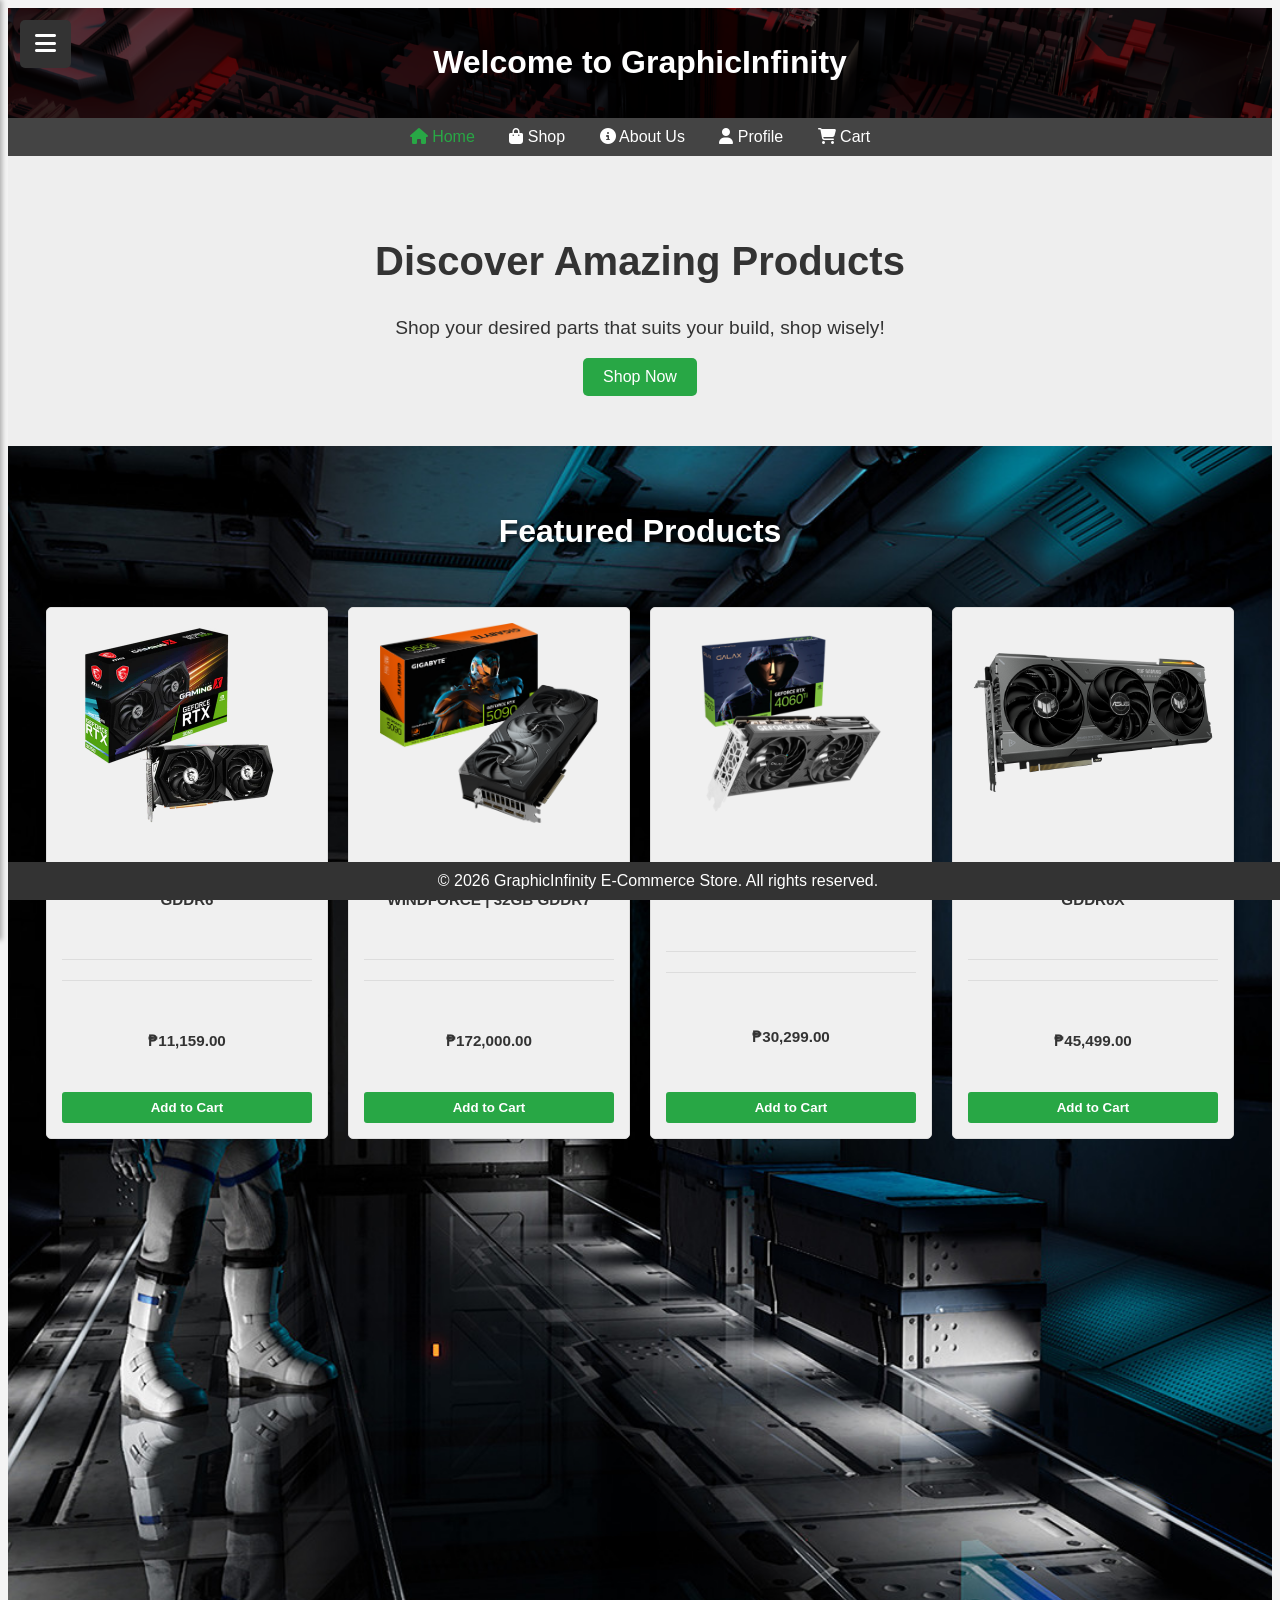
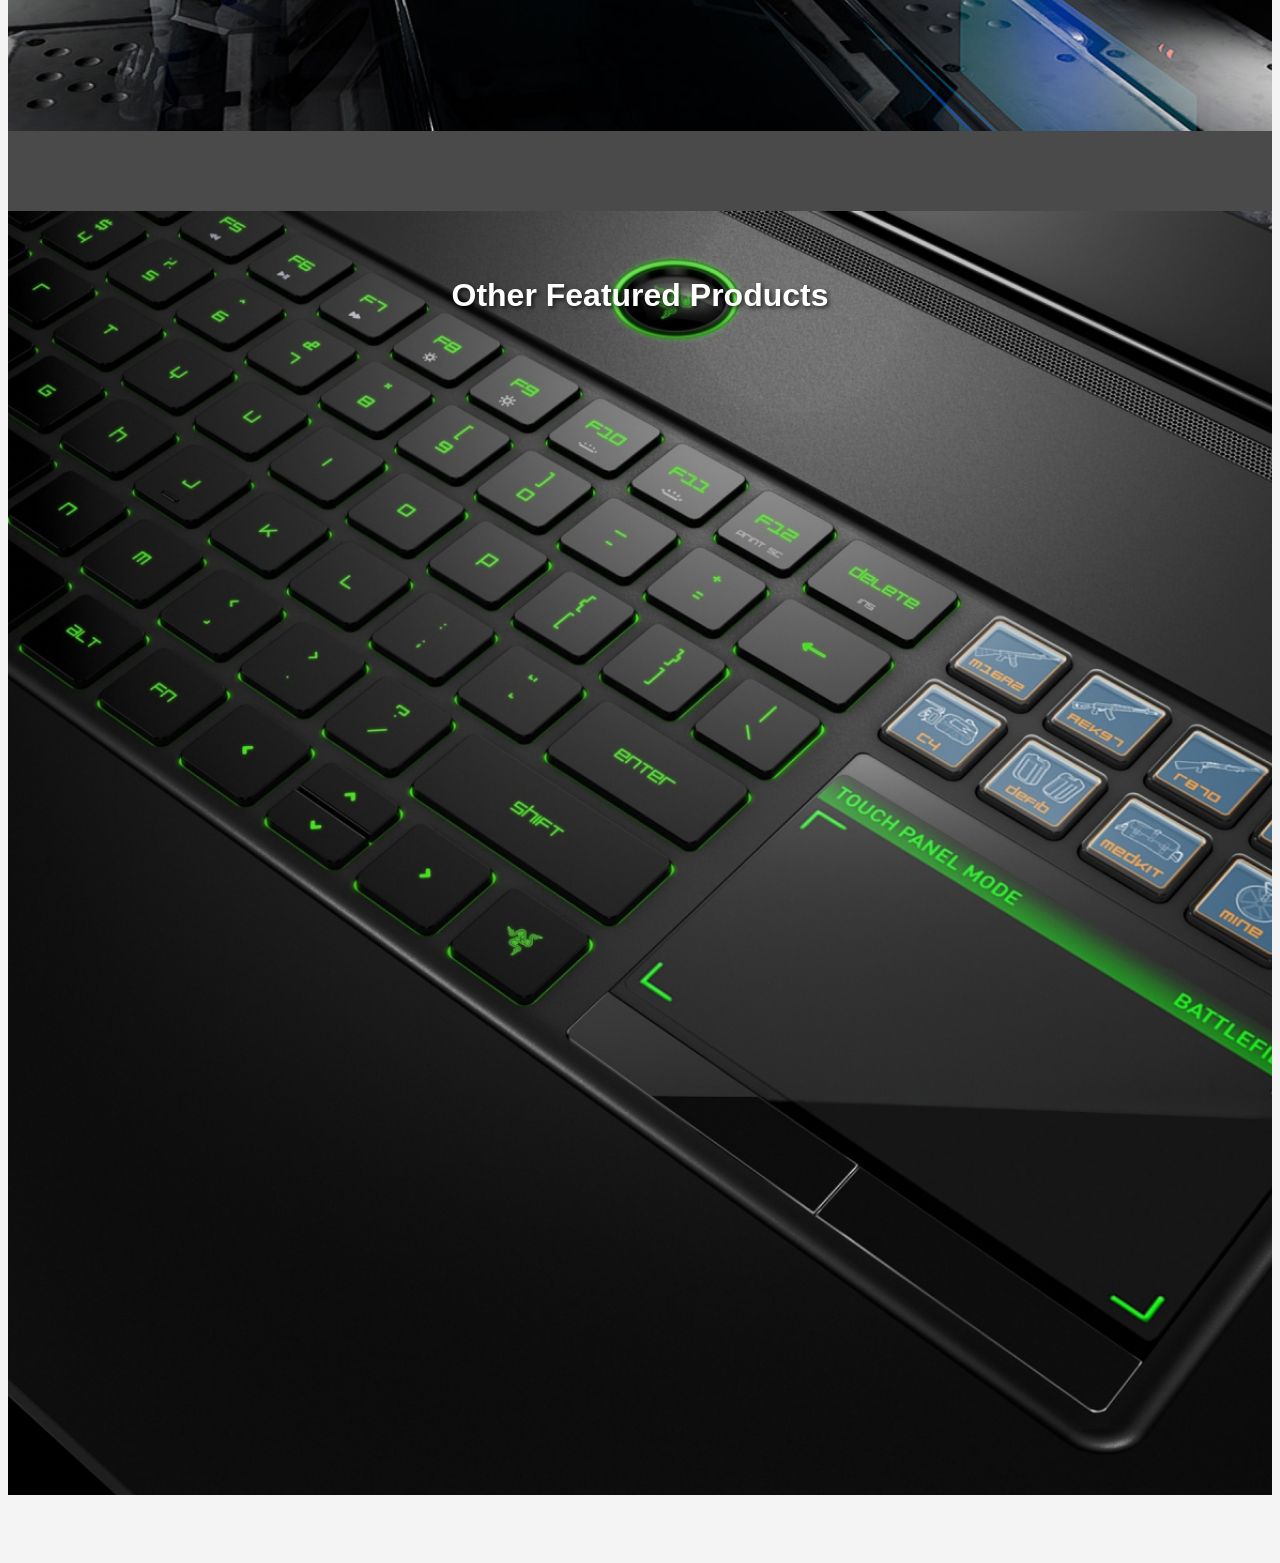
<file: index.html>
<!DOCTYPE html>
<html lang="en">
<head>
    <meta charset="UTF-8">
    <meta name="viewport" content="width=device-width, initial-scale=1.0">
    <title>GraphicInfinity - Homepage</title>
	<link rel="stylesheet" href="homepage.css">
    <link rel="stylesheet" href="https://cdnjs.cloudflare.com/ajax/libs/font-awesome/6.4.0/css/all.min.css">
</head>

<body>

    <header>
        <h1>Welcome to GraphicInfinity</h1>
    </header>

    <!-- Hamburger Menu Config -->
    <div class="hamburger-container">
        <button class="hamburger-btn" id="hamburgerBtn">
            <i class="fas fa-bars"></i>
        </button>
        
        <div class="hamburger-menu" id="hamburgerMenu">
            <div class="menu-profile-section" id="profileSection" style="display:none;">
                <img src="gameprofile.png" alt="Profile Picture" class="menu-profile-pic">
                <div class="menu-profile-info">
                    <p class="menu-username">GraphicInfinity</p>
                    <p class="menu-email">graphicinfinity@gmail.com</p>
                </div>
            </div>

            <div class="menu-login-section" id="loginSection">
                <p style="color: #999; padding: 20px; text-align: center;">Please log in to access your profile</p>
                <a href="login.html" class="menu-item">
                    <i class="fas fa-sign-in-alt"></i> Login
                </a>
            </div>
            
            <hr class="menu-divider">
            
            <a href="shop.html" class="menu-item">
                <i class="fas fa-shopping-bag"></i> Shop
            </a>
            <a href="cart.html" class="menu-item">
                <i class="fas fa-shopping-cart"></i> Cart
            </a>
            <a href="profilepage.html" class="menu-item" id="profileLink" style="display:none;">
                <i class="fas fa-user"></i> Profile
            </a>
            <a href="#" class="menu-item" id="ordersLink" style="display:none;">
                <i class="fas fa-box"></i> Orders
            </a>
            
            <hr class="menu-divider" id="logoutDivider" style="display:none;">
            
            <a href="#" class="menu-item logout" id="logoutBtn" style="display:none;" onclick="logout(); return false;">
                <i class="fas fa-sign-out-alt"></i> Logout
            </a>
        </div>
    </div>

<!-- navigation section -->
    <nav>
        <a href="index.html"><i class="fas fa-home"></i> Home</a>
        <a href="shop.html"><i class="fas fa-shopping-bag"></i> Shop</a>
        <a href="Aboutus.html"><i class="fas fa-info-circle"></i> About Us</a>
        <a href="profilepage.html"><i class="fas fa-user"></i> Profile</a>
        <a href="cart.html"><i class="fas fa-shopping-cart"></i> Cart</a>
    </nav>

    <section class="hero">
        <h1>Discover Amazing Products</h1>
        <p>Shop your desired parts that suits your build, shop wisely!</p>
        <a href="#" class="shop-now-button" onclick="checkLogin(event)">Shop Now</a>
    </section>

    <!-- GPU Product Section -->
    <section class="featured-products gpu-products">
        <h2>Featured Products</h2>
        <div class="product">
            <img src="gpus\RTX3050.png" alt="Product 1">
            <h3>MSI VENTUS RTX 3050 8GB | GDDR6</h3>
			<hr><hr>
            <h3>₱11,159.00</h3>
            <button onclick="addToCartFromHome('MSI VENTUS RTX 3050 8GB | GDDR6', 11159, 'gpus/RTX3050.png', '8GB GDDR6 • 128-bit')">Add to Cart</button>
        </div>
        <div class="product">
            <img src="gpus\RTX5090.png" alt="Product 2">
            <h3>GIGABYTE RTX™ 5090 WINDFORCE | 32GB GDDR7</h3>
			<hr><hr>
            <h3>₱172,000.00</h3>
            <button onclick="addToCartFromHome('GIGABYTE RTX™ 5090 WINDFORCE | 32GB GDDR7', 172000, 'gpus/RTX5090.png', '32GB GDDR7 • 576-bit')">Add to Cart</button>
        </div>
        <div class="product">
            <img src="gpus\RTX4060.png" alt="Product 3">
            <h3>GALAX RTX 4060 Ti 8GB GDDR6</h3>
			<hr><hr>
            <h3>₱30,299.00</h3>
            <button onclick="addToCartFromHome('GALAX RTX 4060 Ti 8GB GDDR6', 30299, 'gpus/RTX4060.png', '8GB GDDR6 • 128-bit')">Add to Cart</button>
        </div>
        <div class="product">
            <img src="gpus\RTX4070.png" alt="Product 4">
            <h3>ASUS TUF RTX 4070 OC 12GB GDDR6X</h3>
			<hr><hr>
            <h3>₱45,499.00</h3>
            <button onclick="addToCartFromHome('ASUS TUF RTX 4070 OC 12GB GDDR6X', 45499, 'gpus/RTX4070.png', '12GB GDDR6X • 192-bit')">Add to Cart</button>
        </div>
        <div class="product">
            <img src="gpus\RTX4080.png" alt="Product 5">
            <h3>MSI SUPRIM RTX 4080 16GB GDDR6X</h3>
			<hr><hr>
            <h3>₱68,999.00</h3>
            <button onclick="addToCartFromHome('MSI SUPRIM RTX 4080 16GB GDDR6X', 68999, 'gpus/RTX4080.png', '16GB GDDR6X • 256-bit')">Add to Cart</button>
        </div>
    </section>

    <!-- Section separation -->
    <div class="section-separator"></div>

    <!-- Laptop products -->
    <section class="featured-products laptop-products">
        <h2>Other Featured Products</h2>
        <div class="product">
            <img src="laptops\ROG16.png" alt="Gaming Laptop 1">
            <h3>ASUS ROG Strix G16 | RTX 4090 | 16GB RAM</h3>
			<hr><hr>
            <h3>₱199,999.00</h3>
            <button onclick="addToCartFromHome('ASUS ROG Strix G16 | RTX 4090 | 16GB RAM', 199999, 'laptops/ROG16.png', 'RTX 4090 • 16GB RAM • 1TB SSD')">Add to Cart</button>
        </div>
        <div class="product">
            <img src="laptops\MSIGE78.png" alt="Gaming Laptop 2">
            <h3>MSI Raider GE78 | RTX 4080 | 32GB RAM</h3>
			<hr><hr>
            <h3>₱159,999.00</h3>
            <button onclick="addToCartFromHome('MSI Raider GE78 | RTX 4080 | 32GB RAM', 159999, 'laptops/MSIGE78.png', 'RTX 4080 • 32GB RAM • 1TB SSD')">Add to Cart</button>
        </div>
        <div class="product">
            <img src="laptops\PREDATORTRITON.png" alt="Gaming Laptop 3">
            <h3>Acer Predator Triton | RTX 4070 | 16GB RAM</h3>
			<hr><hr>
            <h3>₱99,999.00</h3>
            <button onclick="addToCartFromHome('Acer Predator Triton | RTX 4070 | 16GB RAM', 99999, 'laptops/PREDATORTRITON.png', 'RTX 4070 • 16GB RAM • 1TB SSD')">Add to Cart</button>
        </div>
        <div class="product">
            <img src="laptops\ALIENWAREM18.png" alt="Gaming Laptop 4">
            <h3>DELL Alienware M18 | RTX 4090 | 32GB RAM</h3>
			<hr><hr>
            <h3>₱219,999.00</h3>
            <button onclick="addToCartFromHome('DELL Alienware M18 | RTX 4090 | 32GB RAM', 219999, 'laptops/ALIENWAREM18.png', 'RTX 4090 • 32GB RAM • 2TB SSD')">Add to Cart</button>
        </div>
        <div class="product">
            <img src="laptops\LENOVOLEGION9i.png" alt="Gaming Laptop 5">
            <h3>LENOVO Legion Pro 9i | RTX 4080 | 32GB RAM</h3>
			<hr><hr>
            <h3>₱179,999.00</h3>
            <button onclick="addToCartFromHome('LENOVO Legion Pro 9i | RTX 4080 | 32GB RAM', 179999, 'laptops/LENOVOLEGION9i.png', 'RTX 4080 • 32GB RAM • 1TB SSD')">Add to Cart</button>
        </div>
    </section>

    <footer>
        &copy; 2026 GraphicInfinity E-Commerce Store. All rights reserved.
    </footer>

    <!-- Authentication and Cart Scripts -->
    <script src="auth.js"></script>

    <!-- Scroll Animation JavaScript -->
    <script>
        // Update hamburger menu based on login status
        function updateMenuForAuth() {
            const profileSection = document.getElementById('profileSection');
            const loginSection = document.getElementById('loginSection');
            const profileLink = document.getElementById('profileLink');
            const ordersLink = document.getElementById('ordersLink');
            const logoutBtn = document.getElementById('logoutBtn');
            const logoutDivider = document.getElementById('logoutDivider');

            if (isUserLoggedIn()) {
                profileSection.style.display = 'flex';
                loginSection.style.display = 'none';
                profileLink.style.display = 'flex';
                ordersLink.style.display = 'flex';
                logoutBtn.style.display = 'flex';
                logoutDivider.style.display = 'block';
            } else {
                profileSection.style.display = 'none';
                loginSection.style.display = 'block';
                profileLink.style.display = 'none';
                ordersLink.style.display = 'none';
                logoutBtn.style.display = 'none';
                logoutDivider.style.display = 'none';
            }
        }

        // Hamburger Menu Toggle
        const hamburgerBtn = document.getElementById('hamburgerBtn');
        const hamburgerMenu = document.getElementById('hamburgerMenu');

        hamburgerBtn.addEventListener('click', function() {
            hamburgerMenu.classList.toggle('active');
            hamburgerBtn.classList.toggle('active');
        });

        // Close menu when clicking outside
        document.addEventListener('click', function(event) {
            if (!event.target.closest('.hamburger-container')) {
                hamburgerMenu.classList.remove('active');
                hamburgerBtn.classList.remove('active');
            }
        });

        // Close menu when clicking a menu item
        const menuItems = document.querySelectorAll('.menu-item');
        menuItems.forEach(item => {
            item.addEventListener('click', function() {
                hamburgerMenu.classList.remove('active');
                hamburgerBtn.classList.remove('active');
            });
        });

        // Check login for Shop Now button
        function checkLogin(event) {
            event.preventDefault();
            if (isUserLoggedIn()) {
                window.location.href = 'shop.html';
            } else {
                alert('Please log in first!');
                window.location.href = 'login.html';
            }
        }

        // Add to cart with login check
        function addToCartFromHome(name, price, imageSrc, spec = 'Product') {
            if (!isUserLoggedIn()) {
                alert('Please log in to add items to your cart!');
                window.location.href = 'login.html';
                return;
            }

            const cart = getCart();
            if (cart[name]) {
                cart[name].quantity++;
            } else {
                cart[name] = { 
                    price: price, 
                    quantity: 1, 
                    image: imageSrc,
                    spec: spec
                };
            }
            saveCart(cart);
            alert(`"${name}" has been added to your cart.`);
        }

        // Cart functions
        function getCart() {
            return JSON.parse(sessionStorage.getItem('cartData')) || {};
        }

        function saveCart(cart) {
            sessionStorage.setItem('cartData', JSON.stringify(cart));
            updateCartCount();
        }

        function updateCartCount() {
            const cart = getCart();
            let totalItems = 0;
            for (const item in cart) {
                totalItems += cart[item].quantity;
            }
            const cartCountElement = document.getElementById('cartCount');
            if (cartCountElement) {
                cartCountElement.innerText = totalItems;
            }
        }

        // Scroll Animation
        const observer = new IntersectionObserver((entries) => {
            entries.forEach((entry) => {
                if (entry.isIntersecting) {
                    entry.target.classList.add('visible');
                } else {
                    entry.target.classList.remove('visible');
                }
            });
        }, {
            threshold: 0.1
        });

        const products = document.querySelectorAll('.product');
        products.forEach((el) => observer.observe(el));

        // Active page highlighting
        const navLinks = document.querySelectorAll('nav a');
        const currentPage = window.location.href;

        navLinks.forEach(link => {
            if (link.href === currentPage) {
                link.classList.add('active');
            }
        });

        // Initialize on page load
        document.addEventListener('DOMContentLoaded', () => {
            updateMenuForAuth();
            updateCartCount();
        });
    </script>

</body>
</html>
</file>
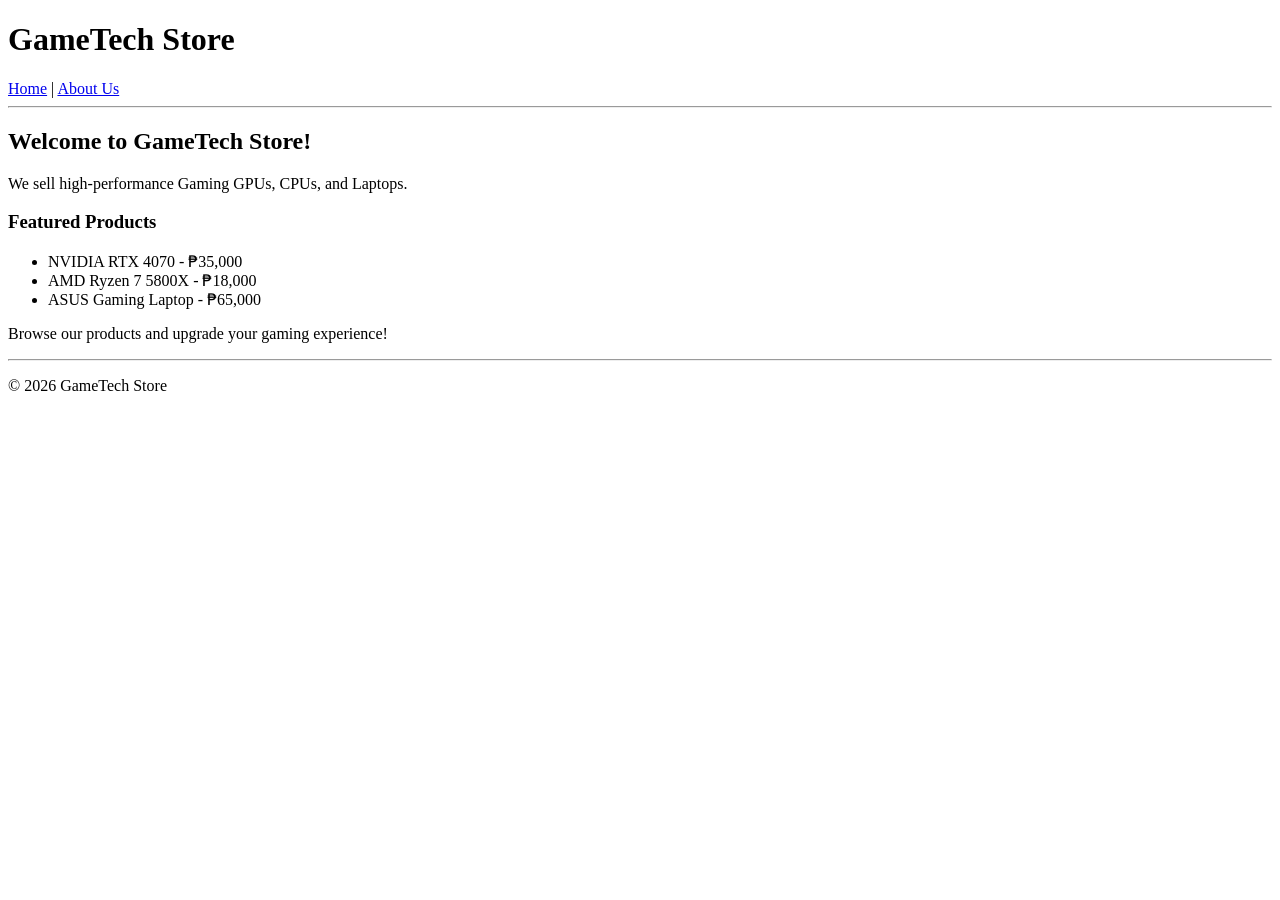
<file: sample/index.html>
<!DOCTYPE html>
<html>
<head>
    <title>GameTech Store - Home</title>
    <meta charset="UTF-8">
</head>
<body>

    <h1>GameTech Store</h1>

    <nav>
        <a href="index.html">Home</a> |
        <a href="about.html">About Us</a>
    </nav>

    <hr>

    <h2>Welcome to GameTech Store!</h2>

    <p>
        We sell high-performance Gaming GPUs, CPUs, and Laptops.
    </p>

    <h3>Featured Products</h3>

    <ul>
        <li>NVIDIA RTX 4070 - ₱35,000</li>
        <li>AMD Ryzen 7 5800X - ₱18,000</li>
        <li>ASUS Gaming Laptop - ₱65,000</li>
    </ul>

    <p>
        Browse our products and upgrade your gaming experience!
    </p>

    <hr>

    <footer>
        <p>© 2026 GameTech Store</p>
    </footer>

</body>
</html>
</file>
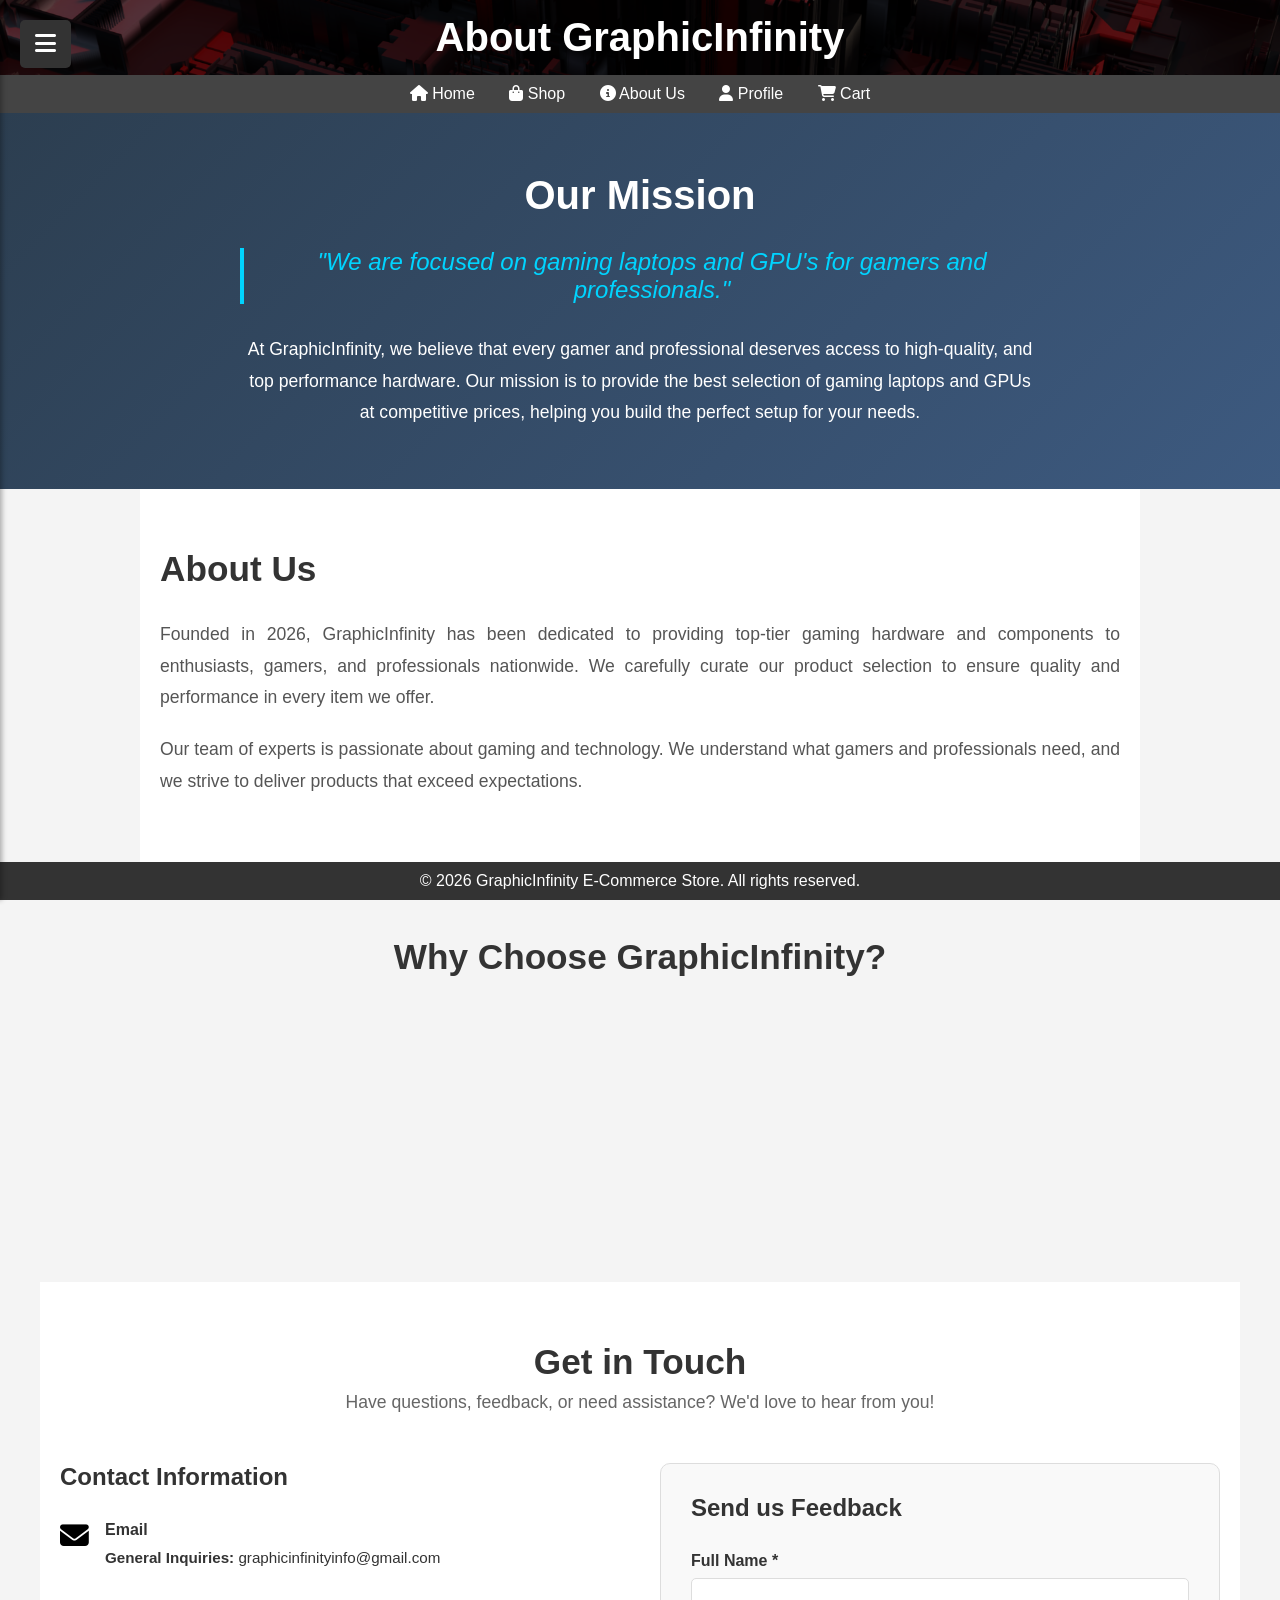
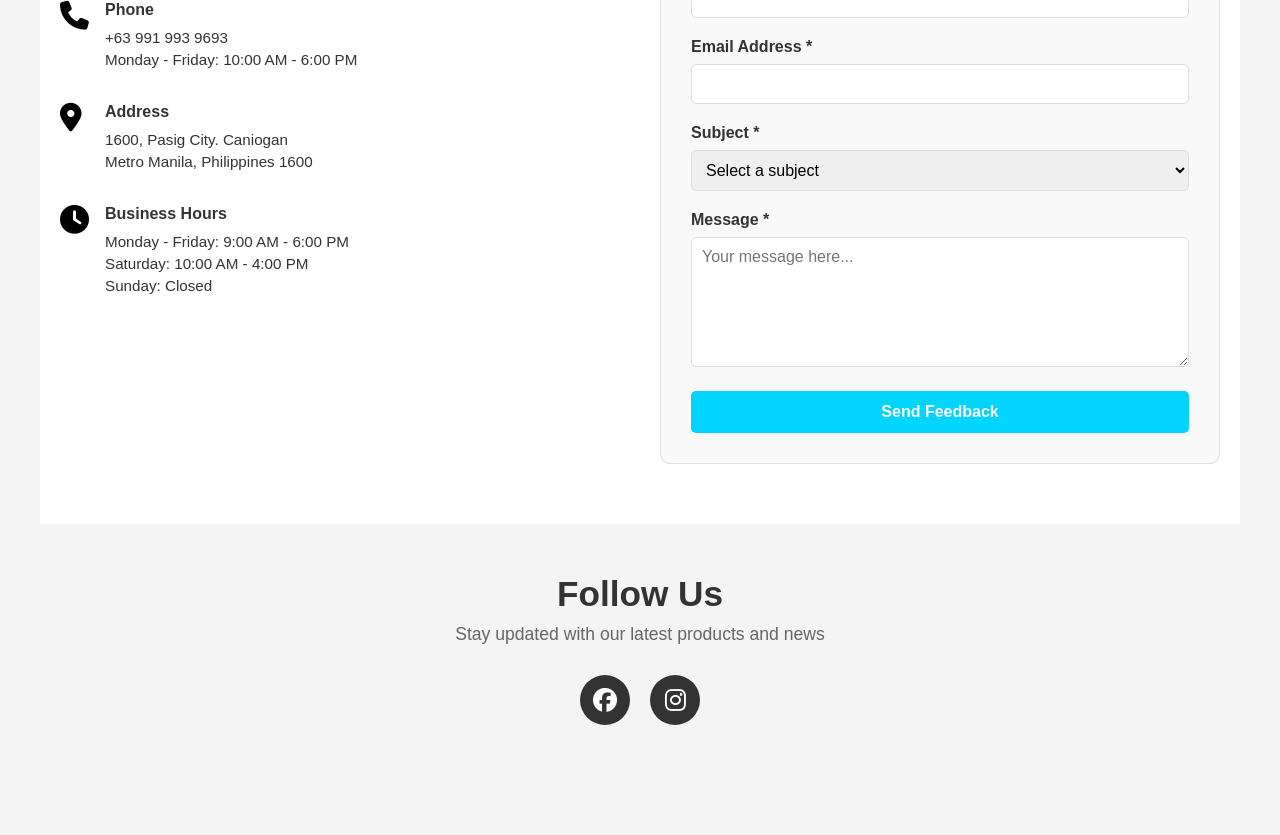
<file: Aboutus.html>
<!DOCTYPE html>
<html lang="en">
<head>
    <meta charset="UTF-8">
    <meta name="viewport" content="width=device-width, initial-scale=1.0">
    <title>GraphicInfinity - About Us</title>
	<link rel="stylesheet" href="about_usCSS.css">
    <link rel="stylesheet" href="https://cdnjs.cloudflare.com/ajax/libs/font-awesome/6.4.0/css/all.min.css">
</head>

	<script>
        // Force visible class on load for sections that are already in view
        window.addEventListener('load', function() {
            document.querySelectorAll('.mission-section, .about-section, .why-choose-section, .contact-section, .social-section, .feature-card').forEach(el => {
                const rect = el.getBoundingClientRect();
                if (rect.top < window.innerHeight) {
                    el.classList.add('visible');
                }
            });
        });
    </script>
	
<body>

    <header>
        <h1>About GraphicInfinity</h1>
    </header>

    <!-- Hamburger Menu Config -->
    <div class="hamburger-container">
        <button class="hamburger-btn" id="hamburgerBtn">
            <i class="fas fa-bars"></i>
        </button>
        
        <div class="hamburger-menu" id="hamburgerMenu">
            <div class="menu-profile-section">
                <img src="gameprofile.png" alt="Profile Picture" class="menu-profile-pic">
                <div class="menu-profile-info">
                    <p class="menu-username">Admin</p>
                    <p class="menu-email">Admin@gmail.com</p>
                </div>
            </div>
            
            <hr class="menu-divider">
            
            <a href="profilepage.html" class="menu-item">
                <i class="fas fa-user"></i> Profile
            </a>
            <a href="#" class="menu-item">
                <i class="fas fa-shopping-cart"></i> Cart
            </a>
            <a href="#" class="menu-item">
                <i class="fas fa-box"></i> Orders
            </a>
            <a href="#" class="menu-item">
                <i class="fas fa-map-marker-alt"></i> Address
            </a>
            
            <hr class="menu-divider">
            
            <a href="#" class="menu-item logout">
                <i class="fas fa-sign-out-alt"></i> Logout
            </a>
        </div>
    </div>

    <!-- navigation section -->
    <nav>
        <a href="index.html"><i class="fas fa-home"></i> Home</a>
        <a href="shop.html"><i class="fas fa-shopping-bag"></i> Shop</a>
        <a href="aboutus.html"><i class="fas fa-info-circle"></i> About Us</a>
        <a href="profilepage.html"><i class="fas fa-user"></i> Profile</a>
        <a href="cart.html"><i class="fas fa-shopping-cart"></i> Cart</a>
    </nav>

    <!-- Mission Statement Section -->
    <section class="mission-section">
        <div class="mission-content">
            <h2>Our Mission</h2>
            <p class="mission-quote">"We are focused on gaming laptops and GPU's for gamers and professionals."</p>
            <p class="mission-description">
                At GraphicInfinity, we believe that every gamer and professional deserves access to high-quality, 
                and top performance hardware. Our mission is to provide the best selection of gaming laptops and GPUs 
                at competitive prices, helping you build the perfect setup for your needs.
            </p>
        </div>
    </section>

    <!-- About Section -->
    <section class="about-section">
        <div class="about-content">
            <h2>About Us</h2>
            <p>
                Founded in 2026, GraphicInfinity has been dedicated to providing top-tier gaming hardware and components 
                to enthusiasts, gamers, and professionals nationwide. We carefully curate our product selection to ensure 
                quality and performance in every item we offer.
            </p>
            <p>
                Our team of experts is passionate about gaming and technology. We understand what gamers and professionals 
                need, and we strive to deliver products that exceed expectations.
            </p>
        </div>
    </section>

    <!-- Why Choose Us Section -->
    <section class="why-choose-section">
        <h2>Why Choose GraphicInfinity?</h2>
        <div class="features-container">
            <div class="feature-card">
                <i class="fas fa-star"></i>
                <h3>Premium Quality</h3>
                <p>We stock the best brands and latest models</p>
            </div>
            <div class="feature-card">
                <i class="fas fa-shipping-fast"></i>
                <h3>Fast Shipping</h3>
                <p>Quick and reliable delivery to your doorstep</p>
            </div>
            <div class="feature-card">
                <i class="fas fa-headset"></i>
                <h3>Expert Support</h3>
                <p>Our team is ready to help with expert advice</p>
            </div>
            <div class="feature-card">
                <i class="fas fa-lock"></i>
                <h3>Secure Shopping</h3>
                <p>Safe and secure payment processing</p>
            </div>
        </div>
    </section>

    <!-- Contact & Feedback Section -->
    <section class="contact-section">
        <h2>Get in Touch</h2>
        <p class="contact-intro">Have questions, feedback, or need assistance? We'd love to hear from you!</p>
        
        <div class="contact-container">
            <!-- Contact Infos (if may gusto pa kayo i add like support, gawa lang uli new <p></p> tas email -->
            <div class="contact-info">
                <h3>Contact Information</h3>
                
                <div class="contact-item">
                    <i class="fas fa-envelope"></i>
                    <div>
                        <h4>Email</h4>
                        <p>
                            <strong>General Inquiries:</strong> <a href="mailto:graphicinfinityinfo@gmail.com">graphicinfinityinfo@gmail.com</a>
                        </p>                     
                    </div>
                </div>

                <div class="contact-item">
                    <i class="fas fa-phone"></i>
                    <div>
                        <h4>Phone</h4>
                        <p>+63 991 993 9693</p>
                        <p>Monday - Friday: 10:00 AM - 6:00 PM</p>
                    </div>
                </div>

                <div class="contact-item">
                    <i class="fas fa-map-marker-alt"></i>
                    <div>
                        <h4>Address</h4>
                        <p>1600, Pasig City. Caniogan</p>
                        <p>Metro Manila, Philippines 1600</p>
                    </div>
                </div>

                <div class="contact-item">
                    <i class="fas fa-clock"></i>
                    <div>
                        <h4>Business Hours</h4>
                        <p>Monday - Friday: 9:00 AM - 6:00 PM</p>
                        <p>Saturday: 10:00 AM - 4:00 PM</p>
                        <p>Sunday: Closed</p>
                    </div>
                </div>
            </div>

            <!-- Feedback section and the form -->
            <div class="feedback-form">
                <h3>Send us Feedback</h3>
                <form id="feedbackForm">
                    <div class="form-group">
                        <label for="name">Full Name *</label>
                        <input type="text" id="name" name="name" required>
                    </div>

                    <div class="form-group">
                        <label for="email">Email Address *</label>
                        <input type="email" id="email" name="email" required>
                    </div>

                    <div class="form-group">
                        <label for="subject">Subject *</label>
                        <select id="subject" name="subject" required>
                            <option value="">Select a subject</option>
                            <option value="feedback">General Feedback</option>
                            <option value="complaint">Complaint</option>
                            <option value="suggestion">Suggestion</option>
                            <option value="request">Product Request</option>
                            <option value="other">Other</option>
                        </select>
                    </div>

                    <div class="form-group">
                        <label for="message">Message *</label>
                        <textarea id="message" name="message" rows="6" placeholder="Your message here..." required></textarea>
                    </div>

                    <button type="submit" class="submit-btn">Send Feedback</button>
                </form>
            </div>
        </div>
    </section>

    <!-- Social Media Accounts, account will be created soon -->
    <section class="social-section">
        <h2>Follow Us</h2>
        <p>Stay updated with our latest products and news</p>
        <div class="social-links">
            <a href="#" class="social-link" title="Facebook">
                <i class="fab fa-facebook"></i>
            </a>
            <a href="#" class="social-link" title="Instagram">
                <i class="fab fa-instagram"></i>
            </a>
        </div>
    </section>

    <footer>
        &copy; 2026 GraphicInfinity E-Commerce Store. All rights reserved.
    </footer>

    <!-- JavaScript and also ung animation sa baba: diko alam if tama pero may simple animation na sya -->
        <script>
        // Hamburger Menu Toggle
        const hamburgerBtn = document.getElementById('hamburgerBtn');
        const hamburgerMenu = document.getElementById('hamburgerMenu');

        hamburgerBtn.addEventListener('click', function() {
            hamburgerMenu.classList.toggle('active');
            hamburgerBtn.classList.toggle('active');
        });

        // Close menu when clicking outside
        document.addEventListener('click', function(event) {
            if (!event.target.closest('.hamburger-container')) {
                hamburgerMenu.classList.remove('active');
                hamburgerBtn.classList.remove('active');
            }
        });

        // Close menu when clicking a menu item
        const menuItems = document.querySelectorAll('.menu-item');
        menuItems.forEach(item => {
            item.addEventListener('click', function() {
                hamburgerMenu.classList.remove('active');
                hamburgerBtn.classList.remove('active');
            });
        });

        // Feedback Form Handler
        const feedbackForm = document.getElementById('feedbackForm');
        feedbackForm.addEventListener('submit', function(e) {
            e.preventDefault();
            
            const name = document.getElementById('name').value;
            const email = document.getElementById('email').value;
            const subject = document.getElementById('subject').value;
            const message = document.getElementById('message').value;

            if (name && email && subject && message) {
                alert('Thank you for your feedback! We will get back to you soon.');
                feedbackForm.reset();
            } else {
                alert('Please fill in all fields.');
            }
        });

        // Active page highlighting
        const navLinks = document.querySelectorAll('nav a');
        const currentPage = window.location.href;

        navLinks.forEach(link => {
            if (link.href === currentPage) {
                link.classList.add('active');
            }
        });

        // Scroll-driven using CSS
		/* kinopya dito: https://www.youtube.com/watch?v=0TnO1GzKWPc */
    </script>

</body>
</html>
</file>
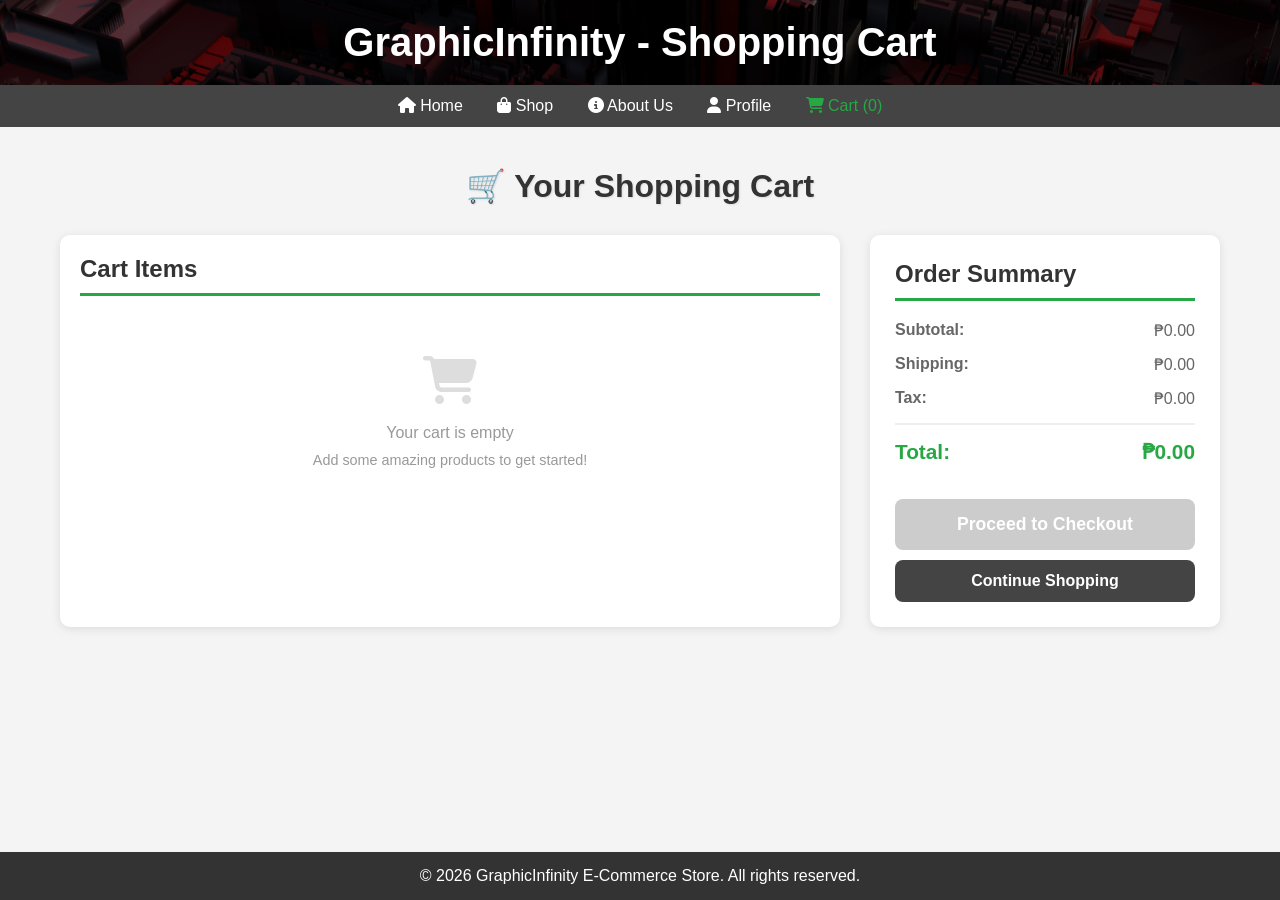
<file: cart.html>
<!DOCTYPE html>
<html lang="en">
<head>
    <meta charset="UTF-8">
    <meta name="viewport" content="width=device-width, initial-scale=1.0">
    <title>GraphicInfinity - Shopping Cart</title>
    <link rel="stylesheet" href="cart.css">
    <link rel="stylesheet" href="https://cdnjs.cloudflare.com/ajax/libs/font-awesome/6.4.0/css/all.min.css">
</head>
<body>

    <!-- Header -->
    <header>
        <h1>GraphicInfinity - Shopping Cart</h1>
    </header>

    <!-- Navigation sECTION -->
    <nav>
        <a href="index.html"><i class="fas fa-home"></i> Home</a>
        <a href="shop.html"><i class="fas fa-shopping-bag"></i> Shop</a>
        <a href="Aboutus.html"><i class="fas fa-info-circle"></i> About Us</a>
        <a href="profilepage.html"><i class="fas fa-user"></i> Profile</a>
        <a href="cart.html"><i class="fas fa-shopping-cart"></i> Cart (<span id="cartCount">0</span>)</a>
    </nav>

    <!-- Main Container -->
    <div class="container">
        <h1 class="cart-title">🛒 Your Shopping Cart</h1>

        <div class="cart-layout">
            <!-- items inside the cart -->
            <div class="cart-items-section">
                <h2>Cart Items</h2>
                <div id="cart-items"></div>
            </div>

            <!-- Summary of carts -->
            <div class="cart-summary">
                <h2>Order Summary</h2>
                <div class="summary-row">
                    <span class="summary-label">Subtotal:</span>
                    <span class="summary-value" id="subtotal">₱0.00</span>
                </div>
                <div class="summary-row">
                    <span class="summary-label">Shipping:</span>
                    <span class="summary-value" id="shipping">₱0.00</span>
                </div>
                <div class="summary-row">
                    <span class="summary-label">Tax:</span>
                    <span class="summary-value" id="tax">₱0.00</span>
                </div>
                <div class="summary-row total">
                    <span class="summary-label">Total:</span>
                    <span class="summary-value" id="total">₱0.00</span>
                </div>
                <button class="checkout-btn" id="checkoutBtn" onclick="proceedToCheckout()">Proceed to Checkout</button>
                <a href="index.html" class="continue-shopping">Continue Shopping</a>
            </div>
        </div>
    </div>

    <!-- Footer (always present dapat in every webpages) -->
    <footer>
        &copy; 2026 GraphicInfinity E-Commerce Store. All rights reserved.
    </footer>

    <script>
        function getCart() {
            return JSON.parse(sessionStorage.getItem('cartData')) || {};
        }

        function saveCart(cart) {
            sessionStorage.setItem('cartData', JSON.stringify(cart));
            updateCartCount();
            displayCart(); // Re-render the cart display after any change
        }

        function updateCartCount() {
            const cart = getCart();
            let totalItems = 0;
            for (const item in cart) {
                totalItems += cart[item].quantity;
            }
            const cartCountElement = document.getElementById('cartCount');
            if (cartCountElement) {
                cartCountElement.innerText = totalItems;
            }
        }

        function removeFromCart(name) {
            const cart = getCart();
            delete cart[name];
            saveCart(cart);
        }

        function updateQuantity(name, change) {
            const cart = getCart();
            if (cart[name]) {
                cart[name].quantity += change;
                if (cart[name].quantity <= 0) {
                    delete cart[name];
                }
            }
            saveCart(cart);
        }

        function displayCart() {
            const cart = getCart();
            let cartItems = document.getElementById("cart-items");
            let subtotal = 0;
            cartItems.innerHTML = "";

            if (Object.keys(cart).length === 0) {
                cartItems.innerHTML = `
                    <div class="empty-cart">
                        <i class="fas fa-shopping-cart"></i>
                        <p>Your cart is empty</p>
                        <p style="font-size: 0.9em; margin-top: 10px;">Add some amazing products to get started!</p>
                    </div>
                `;
                document.getElementById("checkoutBtn").disabled = true;
                document.getElementById("subtotal").innerText = "₱0.00";
                document.getElementById("shipping").innerText = "₱0.00";
                document.getElementById("tax").innerText = "₱0.00";
                document.getElementById("total").innerText = "₱0.00";
                return;
            }

            for (let item in cart) {
                let itemTotal = cart[item].price * cart[item].quantity;
                subtotal += itemTotal;

                cartItems.innerHTML += `
                    <div class="cart-item">
                        <img src="${cart[item].image}" alt="${item}" class="item-image">
                        <div class="item-details">
                            <div class="item-name">${item}</div>
                            <div class="item-price">₱${cart[item].price.toLocaleString('en-PH')}</div>
                        </div>
                        <div class="quantity-control">
                            <button onclick="updateQuantity('${item}', -1)">−</button>
                            <span class="quantity-display">${cart[item].quantity}</span>
                            <button onclick="updateQuantity('${item}', 1)">+</button>
                        </div>
                        <div class="item-total">
                            <div class="item-total-price">₱${itemTotal.toLocaleString('en-PH')}</div>
                            <button class="remove-btn" onclick="removeFromCart('${item}')">
                                <i class="fas fa-trash"></i> Remove
                            </button>
                        </div>
                    </div>
                `;
            }

            const shipping = subtotal > 0 ? 250 : 0;
            const tax = subtotal * 0.12; // 12% VAT
            const total = subtotal + shipping + tax;

            document.getElementById("subtotal").innerText = "₱" + subtotal.toLocaleString('en-PH', {minimumFractionDigits: 2, maximumFractionDigits: 2});
            document.getElementById("shipping").innerText = "₱" + shipping.toLocaleString('en-PH', {minimumFractionDigits: 2, maximumFractionDigits: 2});
            document.getElementById("tax").innerText = "₱" + tax.toLocaleString('en-PH', {minimumFractionDigits: 2, maximumFractionDigits: 2});
            document.getElementById("total").innerText = "₱" + total.toLocaleString('en-PH', {minimumFractionDigits: 2, maximumFractionDigits: 2});

            document.getElementById("checkoutBtn").disabled = false;
        }

        function proceedToCheckout() {
            const cart = getCart();
            if (Object.keys(cart).length === 0) {
                alert("Your cart is empty!");
            } else {
                // Cart data is already in sessionStorage, just redirect
                window.location.href = 'payment.html';
            }
        }

        document.addEventListener('DOMContentLoaded', () => {
            // Initialize cart display and count on page load
            displayCart();
            updateCartCount();

            // Active page highlighting
            const navLinks = document.querySelectorAll('nav a');
            const currentPage = window.location.href;

            navLinks.forEach(link => {
                if (link.href === currentPage) {
                    link.classList.add('active');
                }
            });
        });
    </script>

</body>
</html>
</file>
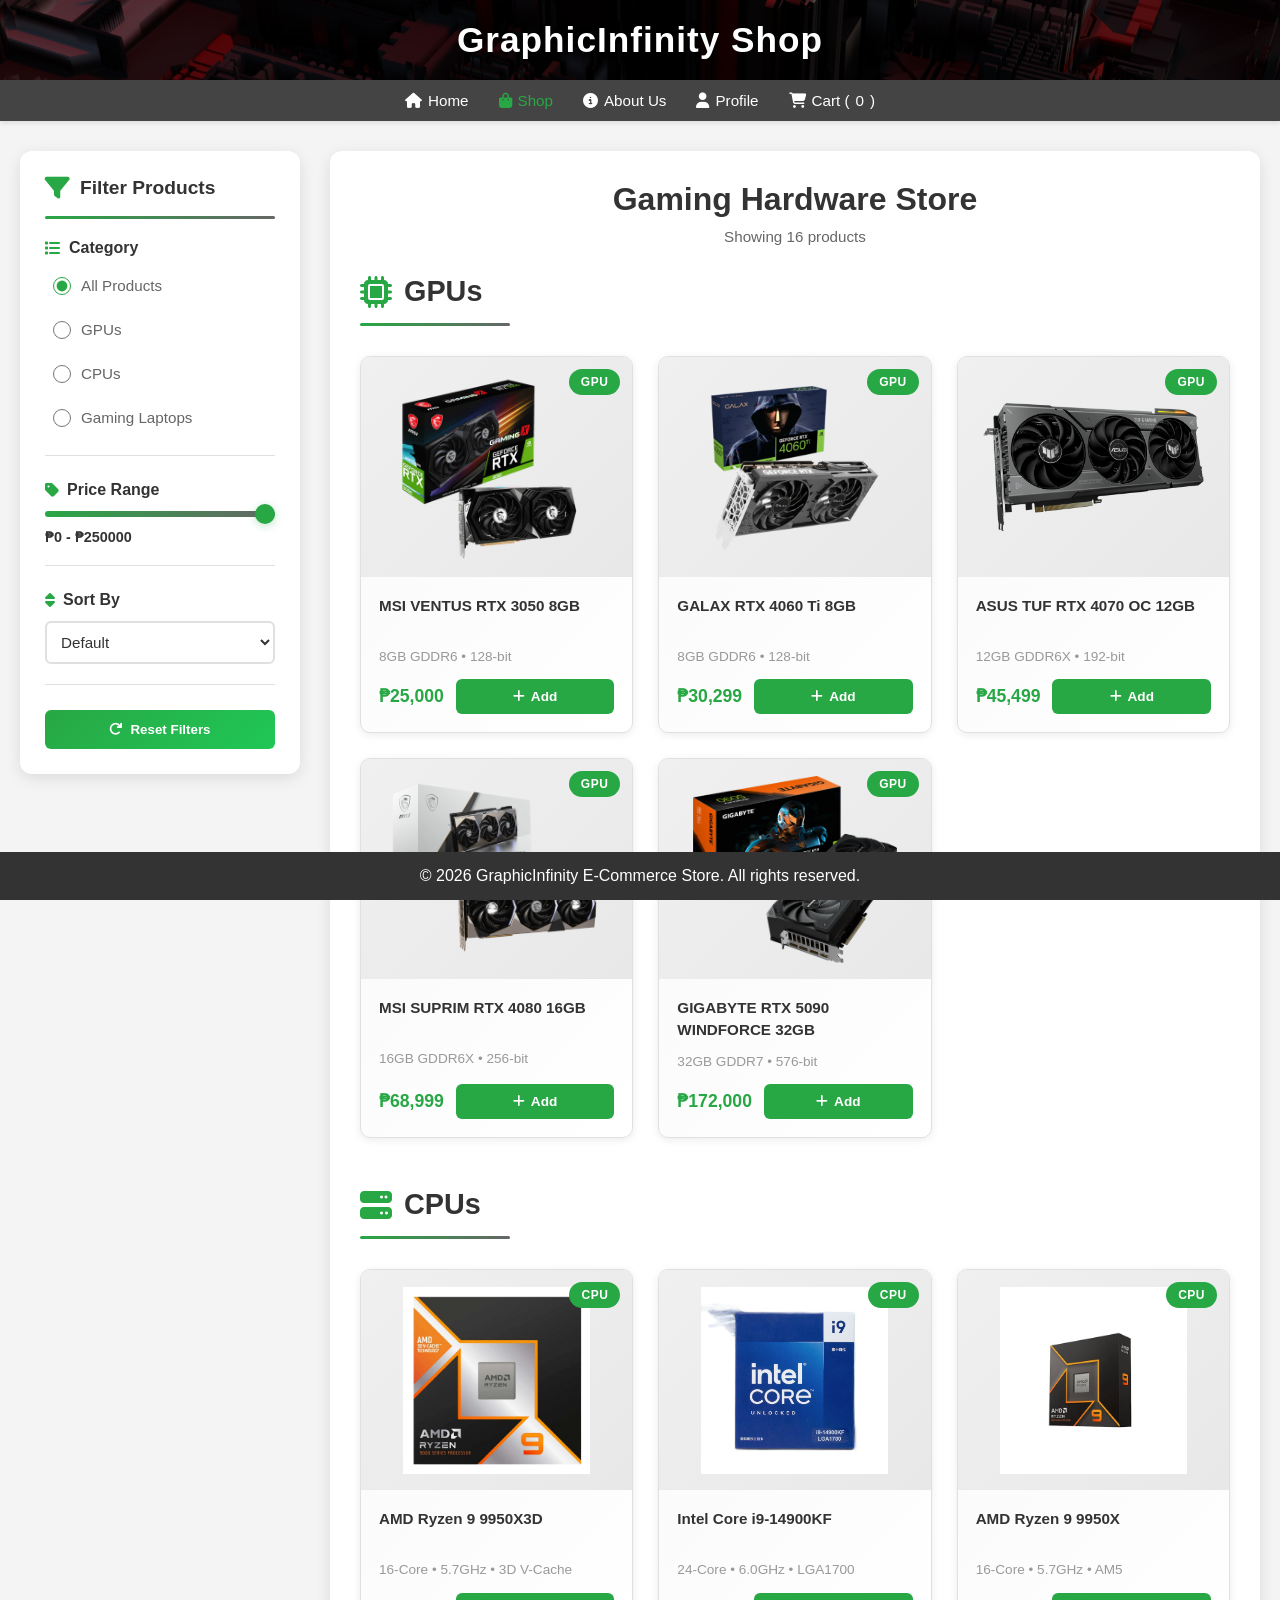
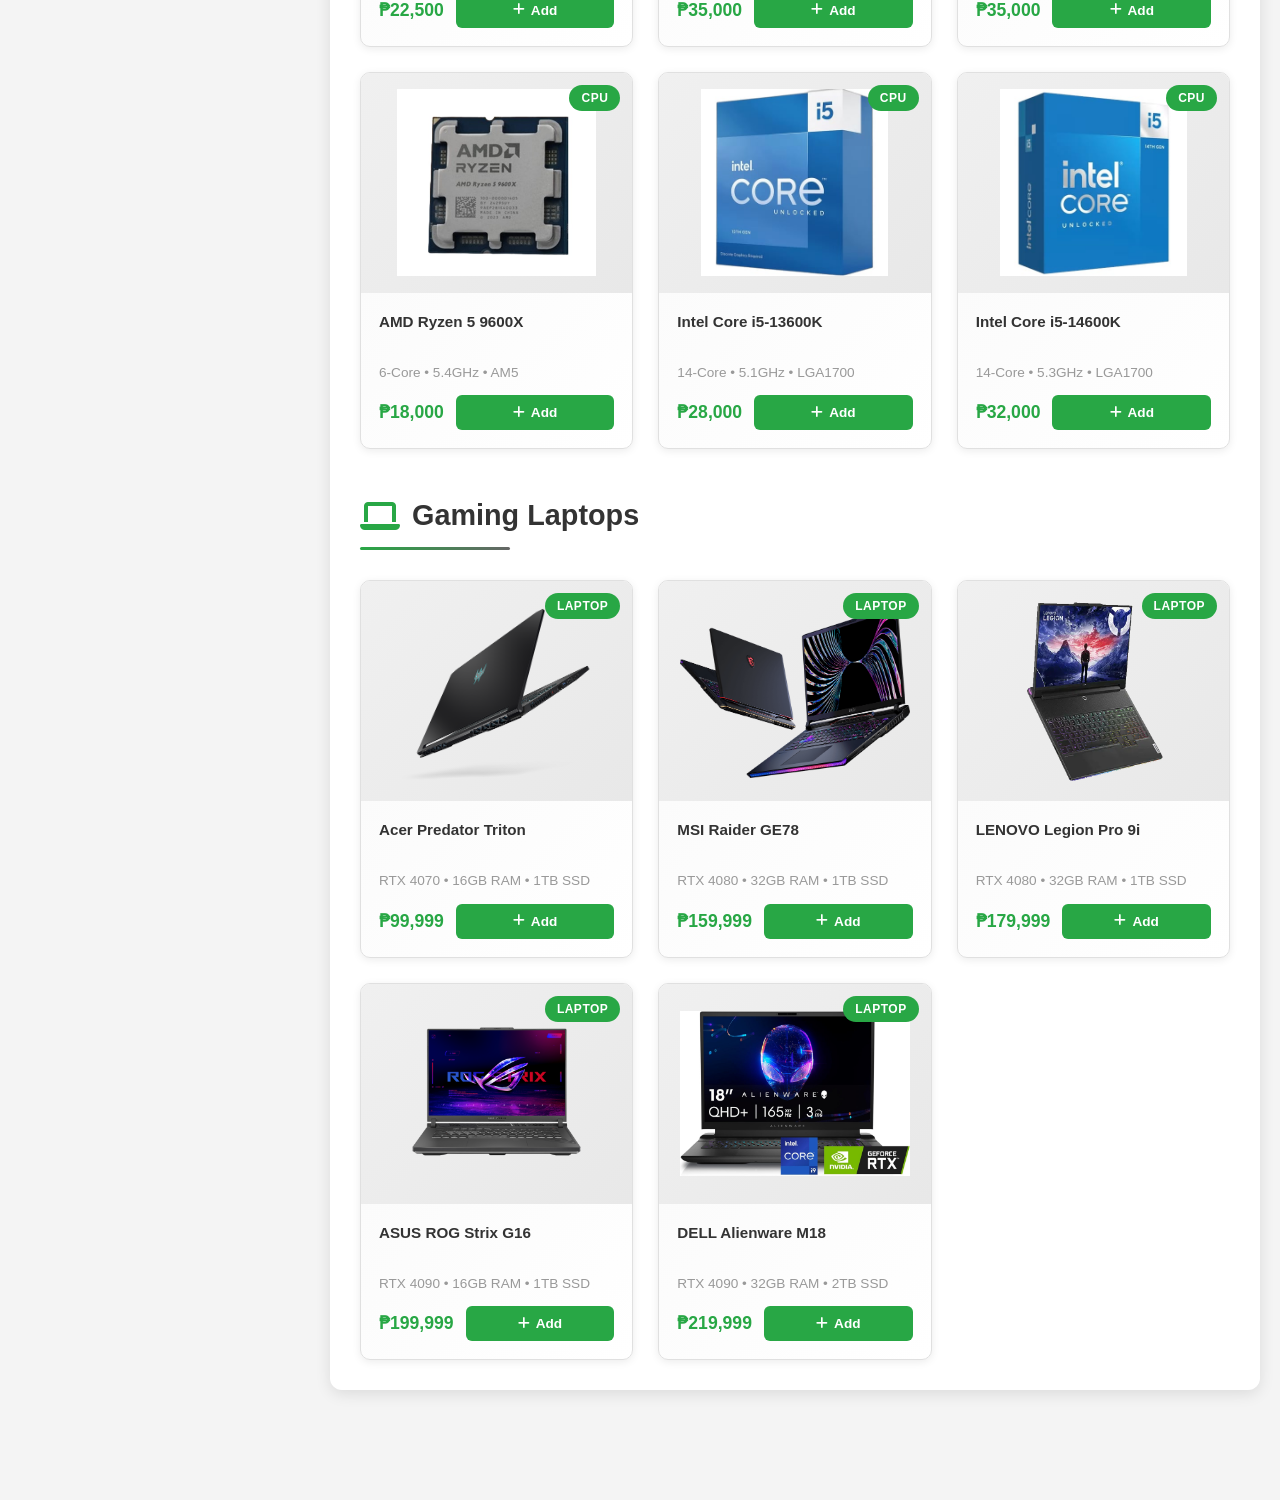
<file: shop.html>
<!DOCTYPE html>
<html lang="en">
<head>
    <meta charset="UTF-8">
    <meta name="viewport" content="width=device-width, initial-scale=1.0">
    <title>GraphicInfinity - Shop</title>
    <link rel="stylesheet" href="shopCSS.css">
    <link rel="stylesheet" href="https://cdnjs.cloudflare.com/ajax/libs/font-awesome/6.4.0/css/all.min.css">
</head>

<body>

    <!-- HEADER -->
    <header>
        <h1>GraphicInfinity Shop</h1>
    </header>

    <!-- NAVIGATION -->
    <nav>
        <a href="index.html"><i class="fas fa-home"></i> Home</a>
        <a href="shop.html" class="active"><i class="fas fa-shopping-bag"></i> Shop</a>
        <a href="Aboutus.html"><i class="fas fa-info-circle"></i> About Us</a>
        <a href="profilepage.html"><i class="fas fa-user"></i> Profile</a>
        <a href="cart.html"><i class="fas fa-shopping-cart"></i> Cart (<span id="cartCount">0</span>)</a>
    </nav>

    <!-- MAIN CONTAINER -->
    <div class="container">

        <!-- SIDEBAR - FILTERS -->
        <aside class="sidebar fade-in">
            <div class="filter-section">
                <h3><i class="fas fa-filter"></i> Filter Products</h3>
                <div class="border-line"></div>

                <!-- CATEGORY FILTER -->
                <div class="filter-group">
                    <label class="filter-title">
                        <i class="fas fa-list"></i> Category
                    </label>
                    <div class="filter-options">
                        <label class="filter-option">
                            <input type="radio" name="category" value="all" checked>
                            <span>All Products</span>
                        </label>
                        <label class="filter-option">
                            <input type="radio" name="category" value="gpu">
                            <span>GPUs</span>
                        </label>
                        <label class="filter-option">
                            <input type="radio" name="category" value="cpu">
                            <span>CPUs</span>
                        </label>
                        <label class="filter-option">
                            <input type="radio" name="category" value="laptop">
                            <span>Gaming Laptops</span>
                        </label>
                    </div>
                </div>

                <!-- PRICE FILTER -->
                <div class="filter-group">
                    <label class="filter-title">
                        <i class="fas fa-tag"></i> Price Range
                    </label>
                    <div class="price-range">
                        <input type="range" min="0" max="250000" value="250000" id="priceRange">
                        <p>₱0 - ₱<span id="priceValue">250000</span></p>
                    </div>
                </div>

                <!-- SORT FILTER -->
                <div class="filter-group">
                    <label class="filter-title">
                        <i class="fas fa-sort"></i> Sort By
                    </label>
                    <select id="sortBy" class="sort-select">
                        <option value="default">Default</option>
                        <option value="price-asc">Price: Low to High</option>
                        <option value="price-desc">Price: High to Low</option>
                        <option value="name">Product Name</option>
                    </select>
                </div>

                <button class="btn-reset" onclick="resetFilters()">
                    <i class="fas fa-redo"></i> Reset Filters
                </button>
            </div>
        </aside>

        <!-- MAIN CONTENT -->
        <section class="shop-section slide-in-right">

            <!-- SHOP HEADER -->
            <div class="shop-header">
                <h2>Gaming Hardware Store</h2>
                <p class="product-count">Showing <span id="productCount">0</span> products</p>
            </div>

            <!-- PRODUCTS CONTAINER -->
            <div class="products-wrapper">

                <!-- GPU SECTION -->
                <div class="category-section" data-category="gpu">
                    <div class="category-header">
                        <div class="category-title">
                            <i class="fas fa-microchip"></i>
                            <h2>GPUs</h2>
                        </div>
                        <div class="category-divider"></div>
                    </div>

                    <div class="products-container">
                        <div class="product-card" data-price="25000" data-category="gpu">
                            <div class="product-image">
                                <img src="gpus/RTX3050.png" alt="RTX 3050">
                                <span class="product-badge">GPU</span>
                            </div>
                            <div class="product-info">
                                <h3>MSI VENTUS RTX 3050 8GB</h3>
                                <p class="product-specs">8GB GDDR6 • 128-bit</p>
                                <div class="product-footer">
                                    <h4 class="price">₱25,000</h4>
                                    <button class="btn-add" onclick="addToCart('MSI VENTUS RTX 3050 8GB', 25000, 'gpus/RTX3050.png', '8GB GDDR6 • 128-bit')">
                                        <i class="fas fa-plus"></i> Add
                                    </button>
                                </div>
                            </div>
                        </div>

                        <div class="product-card" data-price="30299" data-category="gpu">
                            <div class="product-image">
                                <img src="gpus/RTX4060.png" alt="RTX 4060">
                                <span class="product-badge">GPU</span>
                            </div>
                            <div class="product-info">
                                <h3>GALAX RTX 4060 Ti 8GB</h3>
                                <p class="product-specs">8GB GDDR6 • 128-bit</p>
                                <div class="product-footer">
                                    <h4 class="price">₱30,299</h4>
                                    <button class="btn-add" onclick="addToCart('GALAX RTX 4060 Ti 8GB', 30299, 'gpus/RTX4060.png', '8GB GDDR6 • 128-bit')">
                                        <i class="fas fa-plus"></i> Add
                                    </button>
                                </div>
                            </div>
                        </div>

                        <div class="product-card" data-price="45499" data-category="gpu">
                            <div class="product-image">
                                <img src="gpus/RTX4070.png" alt="RTX 4070">
                                <span class="product-badge">GPU</span>
                            </div>
                            <div class="product-info">
                                <h3>ASUS TUF RTX 4070 OC 12GB</h3>
                                <p class="product-specs">12GB GDDR6X • 192-bit</p>
                                <div class="product-footer">
                                    <h4 class="price">₱45,499</h4>
                                    <button class="btn-add" onclick="addToCart('ASUS TUF RTX 4070 OC 12GB', 45499, 'gpus/RTX4070.png', '12GB GDDR6X • 192-bit')">
                                        <i class="fas fa-plus"></i> Add
                                    </button>
                                </div>
                            </div>
                        </div>

                        <div class="product-card" data-price="68999" data-category="gpu">
                            <div class="product-image">
                                <img src="gpus/RTX4080.png" alt="RTX 4080">
                                <span class="product-badge">GPU</span>
                            </div>
                            <div class="product-info">
                                <h3>MSI SUPRIM RTX 4080 16GB</h3>
                                <p class="product-specs">16GB GDDR6X • 256-bit</p>
                                <div class="product-footer">
                                    <h4 class="price">₱68,999</h4>
                                    <button class="btn-add" onclick="addToCart('MSI SUPRIM RTX 4080 16GB', 68999, 'gpus/RTX4080.png', '16GB GDDR6X • 256-bit')">
                                        <i class="fas fa-plus"></i> Add
                                    </button>
                                </div>
                            </div>
                        </div>

                        <div class="product-card" data-price="172000" data-category="gpu">
                            <div class="product-image">
                                <img src="gpus/RTX5090.png" alt="RTX 5090">
                                <span class="product-badge">GPU</span>
                            </div>
                            <div class="product-info">
                                <h3>GIGABYTE RTX 5090 WINDFORCE 32GB</h3>
                                <p class="product-specs">32GB GDDR7 • 576-bit</p>
                                <div class="product-footer">
                                    <h4 class="price">₱172,000</h4>
                                    <button class="btn-add" onclick="addToCart('GIGABYTE RTX 5090 WINDFORCE 32GB', 172000, 'gpus/RTX5090.png', '32GB GDDR7 • 576-bit')">
                                        <i class="fas fa-plus"></i> Add
                                    </button>
                                </div>
                            </div>
                        </div>
                    </div>
                </div>

                <!-- CPU SECTION -->
                <div class="category-section" data-category="cpu">
                    <div class="category-header">
                        <div class="category-title">
                            <i class="fas fa-server"></i>
                            <h2>CPUs</h2>
                        </div>
                        <div class="category-divider"></div>
                    </div>

                    <div class="products-container">
                        <div class="product-card" data-price="22500" data-category="cpu">
                            <div class="product-image">
                                <img src="cpus/ryzen3d.png" alt="Ryzen 9 9950X3D">
                                <span class="product-badge">CPU</span>
                            </div>
                            <div class="product-info">
                                <h3>AMD Ryzen 9 9950X3D</h3>
                                <p class="product-specs">16-Core • 5.7GHz • 3D V-Cache</p>
                                <div class="product-footer">
                                    <h4 class="price">₱22,500</h4>
                                    <button class="btn-add" onclick="addToCart('AMD Ryzen 9 9950X3D', 22500, 'cpus/ryzen3d.png', '16-Core • 5.7GHz • 3D V-Cache')">
                                        <i class="fas fa-plus"></i> Add
                                    </button>
                                </div>
                            </div>
                        </div>

                        <div class="product-card" data-price="35000" data-category="cpu">
                            <div class="product-image">
                                <img src="cpus/intelcore.png" alt="Intel Core i9-14900KF">
                                <span class="product-badge">CPU</span>
                            </div>
                            <div class="product-info">
                                <h3>Intel Core i9-14900KF</h3>
                                <p class="product-specs">24-Core • 6.0GHz • LGA1700</p>
                                <div class="product-footer">
                                    <h4 class="price">₱35,000</h4>
                                    <button class="btn-add" onclick="addToCart('Intel Core i9-14900KF', 35000, 'cpus/intelcore.png', '24-Core • 6.0GHz • LGA1700')">
                                        <i class="fas fa-plus"></i> Add
                                    </button>
                                </div>
                            </div>
                        </div>

                        <div class="product-card" data-price="35000" data-category="cpu">
                            <div class="product-image">
                                <img src="cpus/ryzen.png" alt="Ryzen 9 9950X">
                                <span class="product-badge">CPU</span>
                            </div>
                            <div class="product-info">
                                <h3>AMD Ryzen 9 9950X</h3>
                                <p class="product-specs">16-Core • 5.7GHz • AM5</p>
                                <div class="product-footer">
                                    <h4 class="price">₱35,000</h4>
                                    <button class="btn-add" onclick="addToCart('AMD Ryzen 9 9950X', 35000, 'cpus/ryzen.png', '16-Core • 5.7GHz • AM5')">
                                        <i class="fas fa-plus"></i> Add
                                    </button>
                                </div>
                            </div>
                        </div>

                        <div class="product-card" data-price="18000" data-category="cpu">
                            <div class="product-image">
                                <img src="cpus/9600X.png" alt="Ryzen 5 9600X">
                                <span class="product-badge">CPU</span>
                            </div>
                            <div class="product-info">
                                <h3>AMD Ryzen 5 9600X</h3>
                                <p class="product-specs">6-Core • 5.4GHz • AM5</p>
                                <div class="product-footer">
                                    <h4 class="price">₱18,000</h4>
                                    <button class="btn-add" onclick="addToCart('AMD Ryzen 5 9600X', 18000, 'cpus/9600X.png', '6-Core • 5.4GHz • AM5')">
                                        <i class="fas fa-plus"></i> Add
                                    </button>
                                </div>
                            </div>
                        </div>

                        <div class="product-card" data-price="28000" data-category="cpu">
                            <div class="product-image">
                                <img src="cpus/13600K.png" alt="Core i5-13600K">
                                <span class="product-badge">CPU</span>
                            </div>
                            <div class="product-info">
                                <h3>Intel Core i5-13600K</h3>
                                <p class="product-specs">14-Core • 5.1GHz • LGA1700</p>
                                <div class="product-footer">
                                    <h4 class="price">₱28,000</h4>
                                    <button class="btn-add" onclick="addToCart('Intel Core i5-13600K', 28000, 'cpus/13600K.png', '14-Core • 5.1GHz • LGA1700')">
                                        <i class="fas fa-plus"></i> Add
                                    </button>
                                </div>
                            </div>
                        </div>

                        <div class="product-card" data-price="32000" data-category="cpu">
                            <div class="product-image">
                                <img src="cpus/14600k.png" alt="Core i5-14600K">
                                <span class="product-badge">CPU</span>
                            </div>
                            <div class="product-info">
                                <h3>Intel Core i5-14600K</h3>
                                <p class="product-specs">14-Core • 5.3GHz • LGA1700</p>
                                <div class="product-footer">
                                    <h4 class="price">₱32,000</h4>
                                    <button class="btn-add" onclick="addToCart('Intel Core i5-14600K', 32000, 'cpus/14600k.png', '14-Core • 5.3GHz • LGA1700')">
                                        <i class="fas fa-plus"></i> Add
                                    </button>
                                </div>
                            </div>
                        </div>
                    </div>
                </div>

                <!-- LAPTOPS SECTION -->
                <div class="category-section" data-category="laptop">
                    <div class="category-header">
                        <div class="category-title">
                            <i class="fas fa-laptop"></i>
                            <h2>Gaming Laptops</h2>
                        </div>
                        <div class="category-divider"></div>
                    </div>

                    <div class="products-container">
                        <div class="product-card" data-price="99999" data-category="laptop">
                            <div class="product-image">
                                <img src="laptops/PREDATORTRITON.png" alt="Predator Triton">
                                <span class="product-badge">LAPTOP</span>
                            </div>
                            <div class="product-info">
                                <h3>Acer Predator Triton</h3>
                                <p class="product-specs">RTX 4070 • 16GB RAM • 1TB SSD</p>
                                <div class="product-footer">
                                    <h4 class="price">₱99,999</h4>
                                    <button class="btn-add" onclick="addToCart('Acer Predator Triton', 99999, 'laptops/PREDATORTRITON.png', 'RTX 4070 • 16GB RAM • 1TB SSD')">
                                        <i class="fas fa-plus"></i> Add
                                    </button>
                                </div>
                            </div>
                        </div>

                        <div class="product-card" data-price="159999" data-category="laptop">
                            <div class="product-image">
                                <img src="laptops/MSIGE78.png" alt="MSI Raider GE78">
                                <span class="product-badge">LAPTOP</span>
                            </div>
                            <div class="product-info">
                                <h3>MSI Raider GE78</h3>
                                <p class="product-specs">RTX 4080 • 32GB RAM • 1TB SSD</p>
                                <div class="product-footer">
                                    <h4 class="price">₱159,999</h4>
                                    <button class="btn-add" onclick="addToCart('MSI Raider GE78', 159999, 'laptops/MSIGE78.png', 'RTX 4080 • 32GB RAM • 1TB SSD')">
                                        <i class="fas fa-plus"></i> Add
                                    </button>
                                </div>
                            </div>
                        </div>

                        <div class="product-card" data-price="179999" data-category="laptop">
                            <div class="product-image">
                                <img src="laptops/LENOVOLEGION9i.png" alt="LENOVO Legion Pro 9i">
                                <span class="product-badge">LAPTOP</span>
                            </div>
                            <div class="product-info">
                                <h3>LENOVO Legion Pro 9i</h3>
                                <p class="product-specs">RTX 4080 • 32GB RAM • 1TB SSD</p>
                                <div class="product-footer">
                                    <h4 class="price">₱179,999</h4>
                                    <button class="btn-add" onclick="addToCart('LENOVO Legion Pro 9i', 179999, 'laptops/LENOVOLEGION9i.png', 'RTX 4080 • 32GB RAM • 1TB SSD')">
                                        <i class="fas fa-plus"></i> Add
                                    </button>
                                </div>
                            </div>
                        </div>

                        <div class="product-card" data-price="199999" data-category="laptop">
                            <div class="product-image">
                                <img src="laptops/ROG16.png" alt="ASUS ROG Strix G16">
                                <span class="product-badge">LAPTOP</span>
                            </div>
                            <div class="product-info">
                                <h3>ASUS ROG Strix G16</h3>
                                <p class="product-specs">RTX 4090 • 16GB RAM • 1TB SSD</p>
                                <div class="product-footer">
                                    <h4 class="price">₱199,999</h4>
                                    <button class="btn-add" onclick="addToCart('ASUS ROG Strix G16', 199999, 'laptops/ROG16.png', 'RTX 4090 • 16GB RAM • 1TB SSD')">
                                        <i class="fas fa-plus"></i> Add
                                    </button>
                                </div>
                            </div>
                        </div>

                        <div class="product-card" data-price="219999" data-category="laptop">
                            <div class="product-image">
                                <img src="laptops/ALIENWAREM18.png" alt="DELL Alienware M18">
                                <span class="product-badge">LAPTOP</span>
                            </div>
                            <div class="product-info">
                                <h3>DELL Alienware M18</h3>
                                <p class="product-specs">RTX 4090 • 32GB RAM • 2TB SSD</p>
                                <div class="product-footer">
                                    <h4 class="price">₱219,999</h4>
                                    <button class="btn-add" onclick="addToCart('DELL Alienware M18', 219999, 'laptops/ALIENWAREM18.png', 'RTX 4090 • 32GB RAM • 2TB SSD')">
                                        <i class="fas fa-plus"></i> Add
                                    </button>
                                </div>
                            </div>
                        </div>
                    </div>
                </div>

            </div>

        </section>

    </div>

    <!-- FOOTER -->
    <footer>
        &copy; 2026 GraphicInfinity E-Commerce Store. All rights reserved.
    </footer>

    <script src="auth.js"></script>

    <script>
        // Cart functionality
        function getCart() {
            return JSON.parse(sessionStorage.getItem('cartData')) || {};
        }

        function saveCart(cart) {
            sessionStorage.setItem('cartData', JSON.stringify(cart));
            updateCartCount();
        }

        function addToCart(productName, price, imageSrc, spec = 'Product') {
            // Check if user is logged in
            if (!isUserLoggedIn()) {
                alert('Please log in to add items to your cart!');
                window.location.href = 'login.html';
                return;
            }

            const cart = getCart();
            if (cart[productName]) {
                cart[productName].quantity++;
            } else {
                cart[productName] = { 
                    price: price, 
                    quantity: 1, 
                    image: imageSrc,
                    spec: spec
                };
            }
            saveCart(cart);
            
            // Show notification
            showNotification(`${productName} added to cart!`);
        }

        function updateCartCount() {
            const cart = getCart();
            let totalItems = 0;
            for (const item in cart) {
                totalItems += cart[item].quantity;
            }
            const cartCountElement = document.getElementById('cartCount');
            if (cartCountElement) {
                cartCountElement.innerText = totalItems;
            }
        }

        // Show notification
        function showNotification(message) {
            const notification = document.createElement('div');
            notification.className = 'notification';
            notification.innerText = message;
            document.body.appendChild(notification);
            
            setTimeout(() => {
                notification.classList.add('show');
            }, 10);
            
            setTimeout(() => {
                notification.classList.remove('show');
                setTimeout(() => notification.remove(), 300);
            }, 3000);
        }

        // Category filter
        document.querySelectorAll('input[name="category"]').forEach(radio => {
            radio.addEventListener('change', filterProducts);
        });

        // Price range filter
        document.getElementById('priceRange').addEventListener('input', function() {
            document.getElementById('priceValue').innerText = this.value.toLocaleString('en-PH');
            filterProducts();
        });

        // Sort by
        document.getElementById('sortBy').addEventListener('change', sortProducts);

        function filterProducts() {
            const selectedCategory = document.querySelector('input[name="category"]:checked').value;
            const maxPrice = parseInt(document.getElementById('priceRange').value);
            let visibleCount = 0;

            document.querySelectorAll('.product-card').forEach(card => {
                const cardCategory = card.dataset.category;
                const cardPrice = parseInt(card.dataset.price);
                
                let isVisible = true;

                if (selectedCategory !== 'all' && cardCategory !== selectedCategory) {
                    isVisible = false;
                }

                if (cardPrice > maxPrice) {
                    isVisible = false;
                }

                card.style.display = isVisible ? 'flex' : 'none';
                
                if (isVisible) {
                    visibleCount++;
                    card.style.animation = 'fadeIn 0.3s ease-out';
                }
            });

            document.getElementById('productCount').innerText = visibleCount;
        }

        function sortProducts() {
            const sortValue = document.getElementById('sortBy').value;
            const containers = document.querySelectorAll('.products-container');

            containers.forEach(container => {
                const cards = Array.from(container.querySelectorAll('.product-card:not([style*="display: none"])'));
                
                if (sortValue === 'price-asc') {
                    cards.sort((a, b) => parseInt(a.dataset.price) - parseInt(b.dataset.price));
                } else if (sortValue === 'price-desc') {
                    cards.sort((a, b) => parseInt(b.dataset.price) - parseInt(a.dataset.price));
                } else if (sortValue === 'name') {
                    cards.sort((a, b) => a.querySelector('h3').innerText.localeCompare(b.querySelector('h3').innerText));
                }

                cards.forEach(card => container.appendChild(card));
            });
        }

        function resetFilters() {
            document.querySelector('input[value="all"]').checked = true;
            document.getElementById('priceRange').value = 250000;
            document.getElementById('priceValue').innerText = '250000';
            document.getElementById('sortBy').value = 'default';
            filterProducts();
        }

        // Initial count
        filterProducts();

        // Update cart count on page load
        document.addEventListener('DOMContentLoaded', () => {
            updateCartCount();
        });

        // Active page highlighting
        const navLinks = document.querySelectorAll('nav a');
        const currentPage = window.location.href;

        navLinks.forEach(link => {
            if (link.href === currentPage) {
                link.classList.add('active');
            }
        });
    </script>
</body>
</html>
</file>
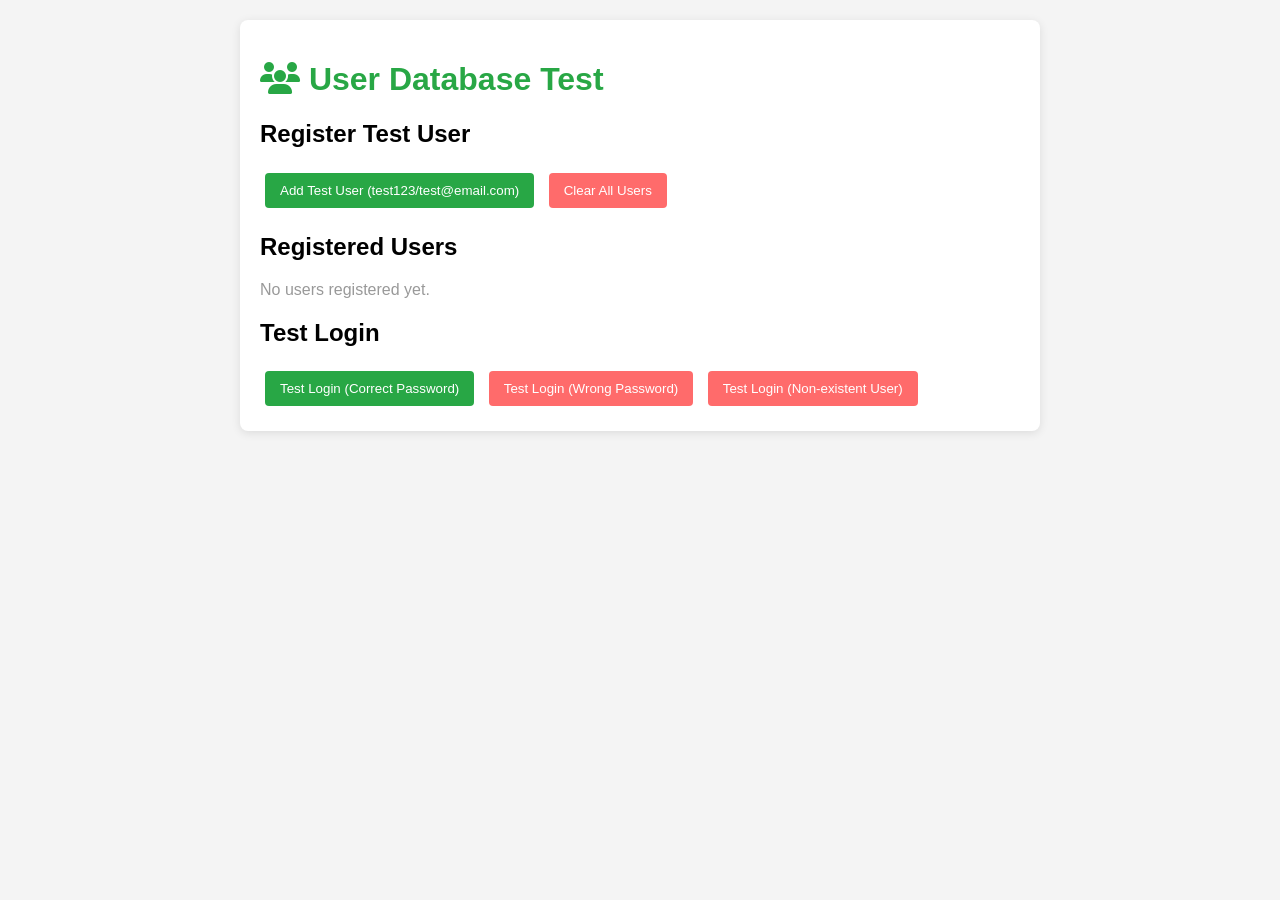
<file: test-users.html>
<!DOCTYPE html>
<html lang="en">
<head>
    <meta charset="UTF-8">
    <meta name="viewport" content="width=device-width, initial-scale=1.0">
    <title>Test Users Database</title>
    <link rel="stylesheet" href="https://cdnjs.cloudflare.com/ajax/libs/font-awesome/6.4.0/css/all.min.css">
    <script src="users.js"></script>
    <style>
        body {
            font-family: Arial, sans-serif;
            background-color: #f4f4f4;
            padding: 20px;
            max-width: 800px;
            margin: 0 auto;
        }
        .container {
            background: white;
            padding: 20px;
            border-radius: 8px;
            box-shadow: 0 2px 10px rgba(0,0,0,0.1);
        }
        h1 {
            color: #28a745;
        }
        .user-card {
            background: #f9f9f9;
            padding: 15px;
            margin: 10px 0;
            border-left: 4px solid #28a745;
            border-radius: 4px;
        }
        .btn {
            background: #28a745;
            color: white;
            padding: 10px 15px;
            border: none;
            border-radius: 4px;
            cursor: pointer;
            margin: 5px;
        }
        .btn:hover {
            background: #20c757;
        }
        .btn-danger {
            background: #ff6b6b;
        }
        .btn-danger:hover {
            background: #ff5252;
        }
    </style>
</head>
<body>
    <div class="container">
        <h1><i class="fas fa-users"></i> User Database Test</h1>
        
        <h2>Register Test User</h2>
        <button class="btn" onclick="addTestUser()">Add Test User (test123/test@email.com)</button>
        <button class="btn btn-danger" onclick="clearAllUsers()">Clear All Users</button>

        <h2>Registered Users</h2>
        <div id="usersList"></div>

        <h2>Test Login</h2>
        <button class="btn" onclick="testLogin('test123', 'test123')">Test Login (Correct Password)</button>
        <button class="btn btn-danger" onclick="testLogin('test123', 'wrongpassword')">Test Login (Wrong Password)</button>
        <button class="btn btn-danger" onclick="testLogin('nonexistent', 'password')">Test Login (Non-existent User)</button>

        <div id="testResult" style="margin-top: 20px; padding: 15px; border-radius: 4px; display: none;"></div>
    </div>

    <script>
        function displayUsers() {
            const users = userDB.getAllUsers();
            const usersList = document.getElementById('usersList');
            
            if (Object.keys(users).length === 0) {
                usersList.innerHTML = '<p style="color: #999;">No users registered yet.</p>';
                return;
            }

            usersList.innerHTML = '';
            for (let username in users) {
                const user = users[username];
                usersList.innerHTML += `
                    <div class="user-card">
                        <strong>${user.username}</strong><br>
                        Email: ${user.email}<br>
                        Created: ${new Date(user.createdAt).toLocaleString()}<br>
                        <button class="btn btn-danger" onclick="deleteTestUser('${username}')">Delete</button>
                    </div>
                `;
            }
        }

        function addTestUser() {
            const result = userDB.registerUser('test123', 'test@email.com', 'test123');
            showTestResult(result);
            displayUsers();
        }

        function deleteTestUser(username) {
            const result = userDB.deleteUser(username);
            alert(result.message);
            displayUsers();
        }

        function clearAllUsers() {
            if (confirm('Are you sure you want to clear all users?')) {
                localStorage.removeItem('graphicinfinity_users');
                userDB.initializeDatabase();
                alert('All users cleared!');
                displayUsers();
            }
        }

        function testLogin(username, password) {
            const result = userDB.loginUser(username, password);
            showTestResult(result);
        }

        function showTestResult(result) {
            const resultDiv = document.getElementById('testResult');
            resultDiv.style.display = 'block';
            if (result.success) {
                resultDiv.style.backgroundColor = '#d4edda';
                resultDiv.style.color = '#155724';
                resultDiv.innerHTML = `<strong>✅ Success:</strong> ${result.message}`;
            } else {
                resultDiv.style.backgroundColor = '#f8d7da';
                resultDiv.style.color = '#721c24';
                resultDiv.innerHTML = `<strong>❌ Error:</strong> ${result.message}`;
            }
        }

        // Display users on page load
        displayUsers();
    </script>
</body>
</html>
</file>
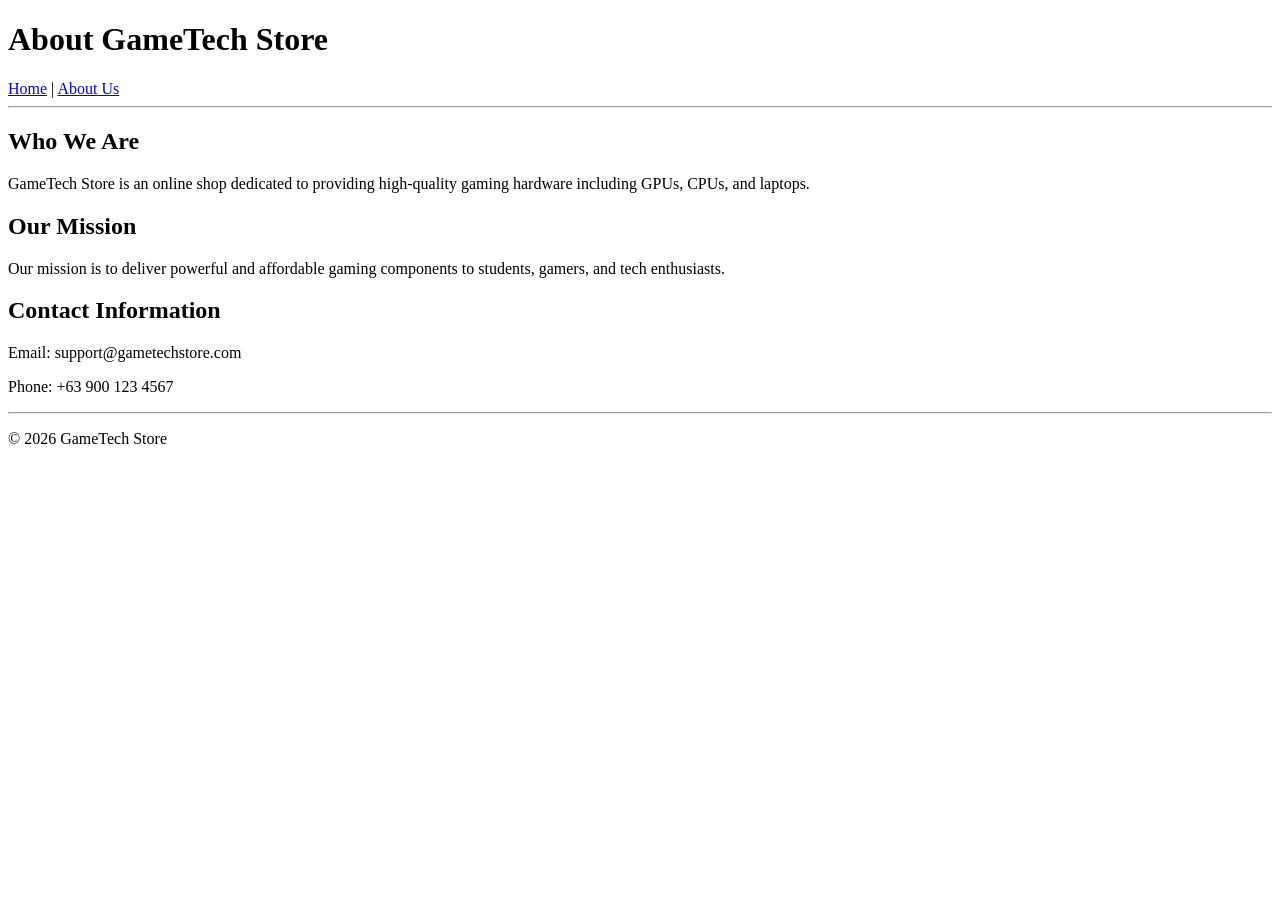
<file: sample/about.html>
<!DOCTYPE html>
<html>
<head>
    <title>GameTech Store - About Us</title>
    <meta charset="UTF-8">
</head>
<body>

    <h1>About GameTech Store</h1>

    <nav>
        <a href="index.html">Home</a> |
        <a href="about.html">About Us</a>
    </nav>

    <hr>

    <h2>Who We Are</h2>

    <p>
        GameTech Store is an online shop dedicated to providing
        high-quality gaming hardware including GPUs, CPUs, and laptops.
    </p>

    <h2>Our Mission</h2>

    <p>
        Our mission is to deliver powerful and affordable gaming
        components to students, gamers, and tech enthusiasts.
    </p>

    <h2>Contact Information</h2>

    <p>Email: support@gametechstore.com</p>
    <p>Phone: +63 900 123 4567</p>

    <hr>

    <footer>
        <p>© 2026 GameTech Store</p>
    </footer>

</body>
</html>
</file>
<file: homepage.css>
/* css for homepage */
body {
    font-family: Arial, sans-serif;
    margin: 10;
    padding: 10;
    padding-bottom: 60px;
    background-color: #f4f4f4;
    color: #333;
}

/* Hamburger Menu Design or styles */
.hamburger-container {
    position: relative;
    z-index: 1000;
}

.hamburger-btn {
    position: fixed;
    top: 20px;
    left: 20px;
    background-color: #333;
    color: #fff;
    border: none;
    padding: 10px 15px;
    font-size: 24px;
    cursor: pointer;
    border-radius: 5px;
    z-index: 1001;
    transition: background-color 0.3s ease;
}

.hamburger-btn.active {
    background-color: transparent;
}

.hamburger-btn:hover {
    background-color: #28a745;
}

.hamburger-btn.active:hover {
    background-color: rgba(255, 255, 255, 0.2);
}

.hamburger-menu {
    position: fixed;
    top: 0;
    left: -300px;
    width: 300px;
    height: 100vh;
    background-color: rgba(44, 44, 44, 0.9);
    backdrop-filter: blur(5px);
    padding: 20px 0;
    transition: left 0.3s ease;
    z-index: 999;
    box-shadow: 2px 0 5px rgba(0, 0, 0, 0.3);
    overflow-y: auto;
}

.hamburger-menu.active {
    left: 0;
}

.menu-profile-section {
    display: flex;
    align-items: center;
    padding: 20px;
    border-bottom: 1px solid #444;
}

.menu-profile-pic {
    width: 60px;
    height: 60px;
    border-radius: 50%;
    margin-right: 15px;
    object-fit: cover;
    border: 2px solid #fff;
}

.menu-profile-info {
    flex: 1;
}

.menu-username {
    margin: 0;
    color: #fff;
    font-weight: bold;
    font-size: 16px;
}

.menu-email {
    margin: 5px 0 0 0;
    color: #aaa;
    font-size: 12px;
}

.menu-divider {
    border: none;
    border-top: 1px solid #444;
    margin: 10px 0;
}

.menu-item {
    display: flex;
    align-items: center;
    color: #fff;
    text-decoration: none;
    padding: 15px 20px;
    transition: background-color 0.3s ease;
}

.menu-item:hover {
    background-color: #444;
}

.menu-item i {
    margin-right: 12px;
    width: 20px;
    text-align: center;
}

.menu-item.logout {
    color: #ff6b6b;
}

.menu-item.logout:hover {
    background-color: #5a2c2c;
}

/* header configuration and css */
header {
    background-image: url('circuit2.png');
    background-size: cover;
    background-position: center;
    background-repeat: no-repeat;
    background-color: #333;
    color: #fff;
    padding: 15px;
    text-align: center;
    position: relative;
}

header::before {
    content: '';
    position: absolute;
    top: 0;
    left: 0;
    width: 100%;
    height: 100%;
    background-color: rgba(0, 0, 0, 0.5);
    z-index: 1;
}

header h1 {
    position: relative;
    z-index: 2;
}
/* end of header configuration */

/* ---------------------------------- */

/* navigation section */
nav {
    background-color: #444;
    padding: 10px;
    text-align: center;
}

nav a {
    color: #fff;
    margin: 0 15px;
    text-decoration: none;
}

nav a:hover,
nav a.active {
    color: #28a745;
}
/* for hero sect of HTML code */
.hero {
    background-color: #eee;
    padding: 50px;
    text-align: center;
}

.hero h1 {
    font-size: 2.5em;
}

.hero p {
    font-size: 1.2em;
}

.hero button, .hero .shop-now-button {
    background-color: #28a745;
    color: #fff;
    padding: 10px 20px;
    border: none;
    border-radius: 5px;
    cursor: pointer;
    font-size: 1em;
    text-decoration: none;
    display: inline-block;
}

/* for gpu products */
.featured-products {
    display: flex;
    flex-wrap: wrap;
    justify-content: center;
    align-items: flex-start;
    padding: 40px 20px;
    gap: 20px;
    background-size: cover;
    background-position: center;
    background-repeat: no-repeat;
}

/* BGPIC for GPU PRODUCT */
.gpu-products {
    background-image: url('gpubgp.png');
    background-color: #f4f4f4;
    margin-bottom: 0;
}

/* CSS separator of the 2 products */
.section-separator {
    height: 80px;
    background-color: #4a4a4a;
    width: 100%;
}

/* Laptops Section Background pic or depende */
.laptop-products {
    background-image: url('gaminglaptops.png');
    background-color: #f4f4f4;
    margin-top: 0;
}

.featured-products h2 {
    width: 100%;
    text-align: center;
    padding: 0 0 10px 0;
	color: #fff;
    font-size: 2em;
    text-shadow: 2px 2px 4px rgba(0, 0, 0, 0.7);
}

.product {
    background-color: #f0f0f0;
    border: 1px solid #ddd;
    border-radius: 5px;
    padding: 15px;
    width: 250px;
    height: 500px;
    text-align: center;
    flex-shrink: 0;
    display: flex;
    flex-direction: column;
    justify-content: space-between;
    opacity: 0;
    transform: translateY(40px);
    transition: opacity 0.8s ease-out, transform 0.8s ease-out;
}

.product.visible {
    opacity: 1;
    transform: translateY(0);
}

.product img {
    width: 100%;
    height: 200px;
    object-fit: contain;
    margin-bottom: 10px;
}

.product h3 {
    flex-grow: 1;
    display: flex;
    align-items: center;
    justify-content: center;
    margin: 10px 0;
    min-height: 60px;
    font-size: 0.95em;
}

.product hr {
    border: none;
    border-top: 1px solid #ddd;
    margin: 10px 0;
}

.product button {
    padding: 8px 16px;
    background-color: #28a745;
    color: #fff;
    border: none;
    border-radius: 3px;
    cursor: pointer;
    margin-top: auto;
    font-weight: 600;
    transition: all 0.3s ease;
}

.product button:hover {
    background-color: #218838;
    transform: scale(1.05);
}

footer {
    background-color: #333;
    color: #fff;
    text-align: center;
    padding: 10px;
    position: fixed;
    width: 100%;
    bottom: 0;
    margin-top: 60px;
}
</file>
<file: about_usCSS.css>
/* for abtus page */
/* Page Load Animation */
@keyframes pageLoadFadeUp {
    from {
        opacity: 0;
        transform: translateY(50px);
    }
    to {
        opacity: 1;
        transform: translateY(0);
    }
}

body {
    animation: pageLoadFadeUp 0.8s ease-out;
}

/* Rest of your CSS... */
* {
    margin: 0;
    padding: 0;
    box-sizing: border-box;
}

body {
    font-family: Arial, sans-serif;
    margin: 0;
    padding: 0;
    padding-bottom: 60px;
    background-color: #f4f4f4;
    color: #333;
}

/* Hamburger Menu Design */
.hamburger-container {
    position: relative;
    z-index: 1000;
}

.hamburger-btn {
    position: fixed;
    top: 20px;
    left: 20px;
    background-color: #333;
    color: #fff;
    border: none;
    padding: 10px 15px;
    font-size: 24px;
    cursor: pointer;
    border-radius: 5px;
    z-index: 1001;
    transition: background-color 0.3s ease;
}

.hamburger-btn.active {
    background-color: transparent;
}

.hamburger-btn:hover {
    background-color: #28a745;
}

.hamburger-btn.active:hover {
    background-color: rgba(255, 255, 255, 0.2);
}

.hamburger-menu {
    position: fixed;
    top: 0;
    left: -300px;
    width: 300px;
    height: 100vh;
    background-color: rgba(44, 44, 44, 0.9);
    backdrop-filter: blur(5px);
    padding: 20px 0;
    transition: left 0.3s ease;
    z-index: 999;
    box-shadow: 2px 0 5px rgba(0, 0, 0, 0.3);
    overflow-y: auto;
}

.hamburger-menu.active {
    left: 0;
}

.menu-profile-section {
    display: flex;
    align-items: center;
    padding: 20px;
    border-bottom: 1px solid #444;
}

.menu-profile-pic {
    width: 60px;
    height: 60px;
    border-radius: 50%;
    margin-right: 15px;
    object-fit: cover;
    border: 2px solid #fff;
}

.menu-profile-info {
    flex: 1;
}

.menu-username {
    margin: 0;
    color: #fff;
    font-weight: bold;
    font-size: 16px;
}

.menu-email {
    margin: 5px 0 0 0;
    color: #aaa;
    font-size: 12px;
}

.menu-divider {
    border: none;
    border-top: 1px solid #444;
    margin: 10px 0;
}

.menu-item {
    display: flex;
    align-items: center;
    color: #fff;
    text-decoration: none;
    padding: 15px 20px;
    transition: background-color 0.3s ease;
}

.menu-item:hover {
    background-color: #444;
}

.menu-item i {
    margin-right: 12px;
    width: 20px;
    text-align: center;
}

.menu-item.logout {
    color: #ff6b6b;
}

.menu-item.logout:hover {
    background-color: #5a2c2c;
}

/* Header */
header {
    background-image: url('circuit2.png');
    background-size: cover;
    background-position: center;
    background-repeat: no-repeat;
    background-color: #333;
    color: #fff;
    padding: 15px;
    text-align: center;
    position: relative;
}

header::before {
    content: '';
    position: absolute;
    top: 0;
    left: 0;
    width: 100%;
    height: 100%;
    background-color: rgba(0, 0, 0, 0.5);
    z-index: 1;
}

header h1 {
    position: relative;
    z-index: 2;
    font-size: 2.5em;
}

/* Navigation */
nav {
    background-color: #444;
    padding: 10px;
    text-align: center;
}

nav a {
    color: #fff;
    margin: 0 15px;
    text-decoration: none;
    transition: color 0.3s ease;
}

nav a:hover,
nav a.active {
    color: #28a745;
}

/* Mission Section */
.mission-section {
    background: linear-gradient(135deg, #2c3e50 0%, #3d5a80 100%);
    color: #fff;
    padding: 60px 20px;
    text-align: center;
}

.mission-content {
    max-width: 800px;
    margin: 0 auto;
}

.mission-section h2 {
    font-size: 2.5em;
    margin-bottom: 20px;
}

.mission-quote {
    font-size: 1.5em;
    font-style: italic;
    margin: 30px 0;
    color: #00d4ff;
    border-left: 4px solid #00d4ff;
    padding-left: 20px;
}

.mission-description {
    font-size: 1.1em;
    line-height: 1.8;
    margin-top: 20px;
}

/* About Section */
.about-section {
    padding: 60px 20px;
    background-color: #fff;
    max-width: 1000px;
    margin: 0 auto;
}

.about-content h2 {
    font-size: 2.2em;
    margin-bottom: 30px;
    color: #333;
}

.about-content p {
    font-size: 1.1em;
    line-height: 1.8;
    margin-bottom: 20px;
    text-align: justify;
    color: #555;
}

/* Why Choose Us Section */
.why-choose-section {
    padding: 60px 20px;
    background-color: #f4f4f4;
}

.why-choose-section h2 {
    text-align: center;
    font-size: 2.2em;
    margin-bottom: 50px;
    color: #333;
}

.features-container {
    display: grid;
    grid-template-columns: repeat(auto-fit, minmax(250px, 1fr));
    gap: 30px;
    max-width: 1200px;
    margin: 0 auto;
}

.feature-card {
    background-color: #fff;
    padding: 30px;
    border-radius: 10px;
    text-align: center;
    box-shadow: 0 2px 10px rgba(0, 0, 0, 0.1);
    transition: transform 0.3s ease, box-shadow 0.3s ease;
    opacity: 0;
    transform: translateY(30px);
}

.feature-card.visible {
    opacity: 1;
    transform: translateY(0);
}

.feature-card:hover {
    transform: translateY(-10px);
    box-shadow: 0 5px 20px rgba(0, 0, 0, 0.2);
}

.feature-card i {
    font-size: 3em;
    color: #333;
    margin-bottom: 15px;
}

.feature-card h3 {
    font-size: 1.5em;
    margin-bottom: 10px;
    color: #333;
}

.feature-card p {
    color: #666;
    font-size: 0.95em;
}

/* Contact Section */
.contact-section {
    padding: 60px 20px;
    background-color: #fff;
    max-width: 1200px;
    margin: 0 auto;
}

.contact-section h2 {
    text-align: center;
    font-size: 2.2em;
    margin-bottom: 10px;
    color: #333;
}

.contact-intro {
    text-align: center;
    font-size: 1.1em;
    color: #666;
    margin-bottom: 50px;
}

.contact-container {
    display: grid;
    grid-template-columns: 1fr 1fr;
    gap: 40px;
}

.contact-info h3,
.feedback-form h3 {
    font-size: 1.5em;
    margin-bottom: 30px;
    color: #333;
}

.contact-item {
    display: flex;
    margin-bottom: 30px;
    gap: 15px;
}

.contact-item i {
    font-size: 1.8em;
    color: #000;
    min-width: 30px;
}

.contact-item h4 {
    margin: 0 0 10px 0;
    color: #333;
}

.contact-item p {
    margin: 5px 0;
    color: #333;
    font-size: 0.95em;
}

.contact-item a {
    color: #333;
    text-decoration: none;
}

.contact-item a:hover {
    text-decoration: underline;
}

/* Feedback Form Section */
.feedback-form {
    background-color: #f9f9f9;
    padding: 30px;
    border-radius: 10px;
    border: 1px solid #ddd;
}

.form-group {
    margin-bottom: 20px;
}

.form-group label {
    display: block;
    margin-bottom: 8px;
    color: #333;
    font-weight: bold;
}

.form-group input,
.form-group select,
.form-group textarea {
    width: 100%;
    padding: 10px;
    border: 1px solid #ddd;
    border-radius: 5px;
    font-family: Arial, sans-serif;
    font-size: 1em;
}

.form-group input:focus,
.form-group select:focus,
.form-group textarea:focus {
    outline: none;
    border-color: #00d4ff;
    box-shadow: 0 0 5px rgba(0, 212, 255, 0.3);
}

.form-group textarea {
    resize: vertical;
}

.submit-btn {
    background-color: #00d4ff;
    color: #fff;
    padding: 12px 30px;
    border: none;
    border-radius: 5px;
    font-size: 1em;
    cursor: pointer;
    transition: background-color 0.3s ease;
    width: 100%;
    font-weight: bold;
}

.submit-btn:hover {
    background-color: #00b8d4;
}

/* Social Section */
.social-section {
    padding: 50px 20px;
    background-color: #f4f4f4;
    text-align: center;
}

.social-section h2 {
    font-size: 2.2em;
    margin-bottom: 10px;
    color: #333;
}

.social-section > p {
    font-size: 1.1em;
    color: #666;
    margin-bottom: 30px;
}

.social-links {
    display: flex;
    justify-content: center;
    gap: 20px;
}

.social-link {
    display: inline-flex;
    align-items: center;
    justify-content: center;
    width: 50px;
    height: 50px;
    background-color: #333;
    color: #fff;
    border-radius: 50%;
    font-size: 1.5em;
    transition: background-color 0.3s ease, transform 0.3s ease;
    text-decoration: none;
}

.social-link:hover {
    background-color: #00d4ff;
    transform: scale(1.1);
}

/* Footer */
footer {
    background-color: #333;
    color: #fff;
    text-align: center;
    padding: 10px;
    position: fixed;
    width: 100%;
    bottom: 0;
    margin-top: 60px;
}

/* for responsiveness, wag na galawin unless may changes */
@media (max-width: 768px) {
    .contact-container {
        grid-template-columns: 1fr;
    }

    .features-container {
        grid-template-columns: 1fr;
    }

    .mission-section h2,
    .about-content h2,
    .why-choose-section h2,
    .contact-section h2,
    .social-section h2 {
        font-size: 1.8em;
    }

    .mission-quote {
        font-size: 1.2em;
    }
}

/* Scroll-Driven Animation */
	@keyframes slideInFromLeft {
    from {
        opacity: 0;
        clip-path: inset(0 100% 0 0);
    }
    to {
        opacity: 1;
        clip-path: inset(0 0 0 0);
    }
}

	@keyframes slideInFromRight {
    from {
        opacity: 0;
        clip-path: inset(0 0 0 100%);
    }
    to {
        opacity: 1;
        clip-path: inset(0 0 0 0);
    }
}

	@keyframes slideInFromTop {
    from {
        opacity: 0;
        clip-path: inset(100% 0 0 0);
    }
    to {
        opacity: 1;
        clip-path: inset(0 0 0 0);
    }
}

	/* Apply animations to sections */
	.mission-section {
    animation: slideInFromTop linear;
    animation-timeline: view();
    animation-range: entry 0% cover 40%;
}

	.about-section {
    animation: slideInFromLeft linear;
    animation-timeline: view();
    animation-range: entry 0% cover 40%;
}

	.why-choose-section {
    animation: slideInFromRight linear;
    animation-timeline: view();
    animation-range: entry 0% cover 40%;
}

	.feature-card {
    animation: slideInFromBottom linear;
    animation-timeline: view();
    animation-range: entry 0% cover 40%;
}

	.contact-section {
    animation: slideInFromLeft linear;
    animation-timeline: view();
    animation-range: entry 0% cover 40%;
}

	.social-section {
    animation: slideInFromRight linear;
    animation-timeline: view();
    animation-range: entry 0% cover 40%;
}

	@keyframes slideInFromBottom {
    from {
        opacity: 0;
        clip-path: inset(0 0 100% 0);
    }
    to {
        opacity: 1;
        clip-path: inset(0 0 0 0);
    }

}
</file>
<file: cart.css>
* {
    margin: 0;
    padding: 0;
    box-sizing: border-box;
}

body {
    font-family: Arial, sans-serif;
    background-color: #f4f4f4;
    color: #333;
    padding-bottom: 100px;
}

/* Header */
header {
    background-image: url('circuit2.png');
    background-size: cover;
    background-position: center;
    background-repeat: no-repeat;
    background-color: #333;
    color: #fff;
    padding: 20px;
    text-align: center;
    position: relative;
}

header::before {
    content: '';
    position: absolute;
    top: 0;
    left: 0;
    width: 100%;
    height: 100%;
    background-color: rgba(0, 0, 0, 0.5);
    z-index: 1;
}

header h1 {
    position: relative;
    z-index: 2;
    font-size: 2.5em;
}

/* Navigation */
nav {
    background-color: #444;
    padding: 12px;
    text-align: center;
}

nav a {
    color: #fff;
    margin: 0 15px;
    text-decoration: none;
    transition: color 0.3s ease;
}

nav a:hover,
nav a.active {
    color: #28a745;
}

/* Main Container */
.container {
    max-width: 1200px;
    margin: 40px auto;
    padding: 0 20px;
}

.cart-title {
    text-align: center;
    font-size: 2em;
    color: #333;
    margin-bottom: 30px;
    text-shadow: 1px 1px 2px rgba(0, 0, 0, 0.1);
}

/* Cart Layout */
.cart-layout {
    display: grid;
    grid-template-columns: 1fr 350px;
    gap: 30px;
}

/* Cart Items Section */
.cart-items-section {
    background: white;
    border-radius: 10px;
    padding: 20px;
    box-shadow: 0 2px 10px rgba(0, 0, 0, 0.1);
}

.cart-items-section h2 {
    color: #333;
    margin-bottom: 20px;
    border-bottom: 3px solid #28a745;
    padding-bottom: 10px;
}

.cart-item {
    display: flex;
    justify-content: space-between;
    align-items: center;
    padding: 15px;
    background-color: #f9f9f9;
    border: 1px solid #eee;
    border-radius: 8px;
    margin-bottom: 15px;
    transition: all 0.3s ease;
}

.cart-item:hover {
    background-color: #f0f0f0;
    box-shadow: 0 2px 8px rgba(0, 0, 0, 0.1);
}

.item-details {
    flex: 1;
}

.item-image {
    width: 80px;
    height: 80px;
    object-fit: cover;
    border-radius: 5px;
    margin-right: 15px;
}

.item-name {
    font-weight: bold;
    color: #333;
    margin-bottom: 5px;
    font-size: 1.1em;
}

.item-price {
    color: #28a745;
    font-weight: 600;
    margin-bottom: 8px;
}

.quantity-control {
    display: flex;
    align-items: center;
    gap: 10px;
    background-color: white;
    border: 1px solid #ddd;
    border-radius: 5px;
    padding: 5px;
}

.quantity-control button {
    background-color: #28a745;
    color: white;
    border: none;
    padding: 5px 10px;
    border-radius: 3px;
    cursor: pointer;
    font-weight: bold;
    transition: background-color 0.3s ease;
}

.quantity-control button:hover {
    background-color: #218838;
}

.quantity-display {
    min-width: 30px;
    text-align: center;
    font-weight: bold;
}

.item-total {
    text-align: right;
    min-width: 100px;
}

.item-total-price {
    font-size: 1.2em;
    font-weight: bold;
    color: #333;
}

.remove-btn {
    background-color: #ff6b6b;
    color: white;
    border: none;
    padding: 6px 12px;
    border-radius: 5px;
    cursor: pointer;
    margin-left: 10px;
    transition: background-color 0.3s ease;
}

.remove-btn:hover {
    background-color: #ff5252;
}

/* Empty Cart Message */
.empty-cart {
    text-align: center;
    padding: 40px;
    color: #999;
}

.empty-cart i {
    font-size: 3em;
    margin-bottom: 20px;
    color: #ddd;
}

/* Cart Summary Sidebar */
.cart-summary {
    background: white;
    border-radius: 10px;
    padding: 25px;
    box-shadow: 0 2px 10px rgba(0, 0, 0, 0.1);
    height: fit-content;
    position: sticky;
    top: 20px;
}

.cart-summary h2 {
    color: #333;
    margin-bottom: 20px;
    border-bottom: 3px solid #28a745;
    padding-bottom: 10px;
}

.summary-row {
    display: flex;
    justify-content: space-between;
    margin-bottom: 15px;
    color: #666;
}

.summary-row.total {
    border-top: 2px solid #eee;
    padding-top: 15px;
    margin-top: 15px;
    font-size: 1.3em;
    font-weight: bold;
    color: #28a745;
}

.summary-label {
    font-weight: 600;
}

.summary-value {
    text-align: right;
}

/* Checkout Button */
.checkout-btn {
    width: 100%;
    padding: 15px;
    background-color: #28a745;
    color: white;
    border: none;
    border-radius: 8px;
    font-size: 1.1em;
    font-weight: bold;
    cursor: pointer;
    margin-top: 20px;
    transition: all 0.3s ease;
}

.checkout-btn:hover {
    background-color: #218838;
    transform: translateY(-2px);
    box-shadow: 0 4px 12px rgba(40, 167, 69, 0.3);
}

.checkout-btn:disabled {
    background-color: #ccc;
    cursor: not-allowed;
    transform: none;
}

.continue-shopping {
    width: 100%;
    padding: 12px;
    background-color: #444;
    color: white;
    border: none;
    border-radius: 8px;
    font-size: 1em;
    font-weight: bold;
    cursor: pointer;
    margin-top: 10px;
    transition: background-color 0.3s ease;
    text-decoration: none;
    display: block;
    text-align: center;
}

.continue-shopping:hover {
    background-color: #555;
}

/* Footer */
footer {
    background-color: #333;
    color: #fff;
    text-align: center;
    padding: 15px;
    position: fixed;
    width: 100%;
    bottom: 0;
    margin-top: 60px;
}

/* Responsive */
@media (max-width: 768px) {
    .cart-layout {
        grid-template-columns: 1fr;
    }

    .cart-summary {
        position: static;
    }

    .cart-item {
        flex-direction: column;
        align-items: flex-start;
    }

    .item-total {
        width: 100%;
        margin-top: 10px;
    }

    header h1 {
        font-size: 1.8em;
    }

    .cart-title {
        font-size: 1.5em;
    }
}
</file>
<file: shopCSS.css>
/* CSS for shop.html - GraphicInfinity Theme */

* {
    margin: 0;
    padding: 0;
    box-sizing: border-box;
}

body {
    font-family: Arial, sans-serif;
    background-color: #f4f4f4;
    color: #333;
    padding-bottom: 80px;
}

/* ==================== HEADER ==================== */
header {
    background-image: url('circuit2.png');
    background-size: cover;
    background-position: center;
    background-repeat: no-repeat;
    background-color: #333;
    color: #fff;
    padding: 20px;
    text-align: center;
    position: relative;
}

header::before {
    content: '';
    position: absolute;
    top: 0;
    left: 0;
    width: 100%;
    height: 100%;
    background-color: rgba(0, 0, 0, 0.5);
    z-index: 1;
}

header h1 {
    position: relative;
    z-index: 2;
    font-size: 2.2em;
    letter-spacing: 1px;
}

/* ==================== NAVIGATION ==================== */
nav {
    background-color: #444;
    padding: 12px 20px;
    text-align: center;
    box-shadow: 0 2px 5px rgba(0, 0, 0, 0.1);
    display: flex;
    justify-content: center;
    gap: 30px;
    flex-wrap: wrap;
}

nav a {
    color: #fff;
    text-decoration: none;
    transition: all 0.3s ease;
    font-size: 0.95em;
    font-weight: 500;
    display: flex;
    align-items: center;
    gap: 6px;
}

nav a:hover,
nav a.active {
    color: #28a745;
}

/* ==================== ANIMATIONS ==================== */
@keyframes fadeIn {
    from {
        opacity: 0;
    }
    to {
        opacity: 1;
    }
}

@keyframes slideInFromLeft {
    from {
        opacity: 0;
        transform: translateX(-50px);
    }
    to {
        opacity: 1;
        transform: translateX(0);
    }
}

@keyframes slideInFromRight {
    from {
        opacity: 0;
        transform: translateX(50px);
    }
    to {
        opacity: 1;
        transform: translateX(0);
    }
}

.fade-in {
    animation: fadeIn 0.6s ease-out;
}

.slide-in-right {
    animation: slideInFromRight 0.7s ease-out 0.2s both;
}

/* ==================== MAIN CONTAINER ==================== */
.container {
    max-width: 1400px;
    margin: 0 auto;
    padding: 30px 20px;
    display: grid;
    grid-template-columns: 280px 1fr;
    gap: 30px;
}

/* ==================== SIDEBAR ==================== */
.sidebar {
    height: fit-content;
    position: sticky;
    top: 20px;
}

.filter-section {
    background: white;
    padding: 25px;
    border-radius: 12px;
    box-shadow: 0 4px 15px rgba(0, 0, 0, 0.1);
}

.filter-section h3 {
    font-size: 1.2em;
    color: #333;
    display: flex;
    align-items: center;
    gap: 10px;
    margin-bottom: 15px;
}

.filter-section h3 i {
    color: #28a745;
    font-size: 1.3em;
}

.border-line {
    height: 3px;
    width: 100%;
    background: linear-gradient(90deg, #28a745, #666);
    margin: 15px 0 20px 0;
    border-radius: 2px;
}

/* ==================== FILTER GROUPS ==================== */
.filter-group {
    margin-bottom: 25px;
    padding-bottom: 20px;
    border-bottom: 1px solid #e0e0e0;
}

.filter-group:last-child {
    border-bottom: none;
}

.filter-title {
    font-weight: 600;
    color: #333;
    display: flex;
    align-items: center;
    gap: 8px;
    margin-bottom: 12px;
    cursor: pointer;
}

.filter-title i {
    color: #28a745;
}

.filter-options {
    display: flex;
    flex-direction: column;
    gap: 10px;
}

.filter-option {
    display: flex;
    align-items: center;
    gap: 10px;
    cursor: pointer;
    padding: 8px;
    border-radius: 6px;
    transition: all 0.3s ease;
}

.filter-option:hover {
    background-color: #f9f9f9;
}

.filter-option input[type="radio"] {
    cursor: pointer;
    accent-color: #28a745;
    width: 18px;
    height: 18px;
}

.filter-option span {
    font-size: 0.95em;
    color: #666;
}

/* ==================== PRICE RANGE ==================== */
.price-range {
    display: flex;
    flex-direction: column;
    gap: 12px;
}

#priceRange {
    width: 100%;
    height: 6px;
    border-radius: 3px;
    background: linear-gradient(to right, #28a745, #666);
    outline: none;
    -webkit-appearance: none;
}

#priceRange::-webkit-slider-thumb {
    -webkit-appearance: none;
    appearance: none;
    width: 20px;
    height: 20px;
    border-radius: 50%;
    background: #28a745;
    cursor: pointer;
    box-shadow: 0 2px 8px rgba(40, 167, 69, 0.3);
}

#priceRange::-moz-range-thumb {
    width: 20px;
    height: 20px;
    border-radius: 50%;
    background: #28a745;
    cursor: pointer;
    border: none;
    box-shadow: 0 2px 8px rgba(40, 167, 69, 0.3);
}

.price-range p {
    font-size: 0.9em;
    color: #333;
    font-weight: 600;
}

/* ==================== SORT SELECT ==================== */
.sort-select {
    width: 100%;
    padding: 10px;
    border: 2px solid #e0e0e0;
    border-radius: 6px;
    font-size: 0.95em;
    color: #333;
    background-color: #fff;
    cursor: pointer;
    transition: all 0.3s ease;
}

.sort-select:hover,
.sort-select:focus {
    border-color: #28a745;
    outline: none;
    box-shadow: 0 0 8px rgba(40, 167, 69, 0.2);
}

/* ==================== BUTTONS ==================== */
.btn-reset {
    width: 100%;
    padding: 12px;
    background: linear-gradient(135deg, #28a745, #20c757);
    color: white;
    border: none;
    border-radius: 6px;
    font-weight: 600;
    cursor: pointer;
    transition: all 0.3s ease;
    display: flex;
    align-items: center;
    justify-content: center;
    gap: 8px;
}

.btn-reset:hover {
    transform: translateY(-2px);
    box-shadow: 0 6px 20px rgba(40, 167, 69, 0.3);
}

/* ==================== SHOP SECTION ==================== */
.shop-section {
    background: white;
    padding: 30px;
    border-radius: 12px;
    box-shadow: 0 4px 15px rgba(0, 0, 0, 0.1);
}

.shop-header {
    margin-bottom: 30px;
    text-align: center;
}

.shop-header h2 {
    font-size: 2em;
    color: #333;
    margin-bottom: 10px;
}

.product-count {
    color: #666;
    font-size: 0.95em;
}

/* ==================== CATEGORY SECTION ==================== */
.products-wrapper {
    display: flex;
    flex-direction: column;
    gap: 50px;
}

.category-section {
    opacity: 1;
}

.category-header {
    margin-bottom: 30px;
}

.category-title {
    display: flex;
    align-items: center;
    gap: 12px;
    margin-bottom: 15px;
}

.category-title i {
    font-size: 2em;
    color: #28a745;
}

.category-title h2 {
    font-size: 1.8em;
    color: #333;
}

.category-divider {
    height: 3px;
    width: 150px;
    background: linear-gradient(90deg, #28a745, #666);
    border-radius: 2px;
}

/* ==================== PRODUCTS CONTAINER ==================== */
.products-container {
    display: grid;
    grid-template-columns: repeat(auto-fill, minmax(240px, 1fr));
    gap: 25px;
}

/* ==================== PRODUCT CARD ==================== */
.product-card {
    background: linear-gradient(135deg, #f9f9f9, #fff);
    border: 1px solid #e0e0e0;
    border-radius: 10px;
    overflow: hidden;
    transition: all 0.3s ease;
    display: flex;
    flex-direction: column;
    height: 100%;
    box-shadow: 0 2px 8px rgba(0, 0, 0, 0.08);
}

.product-card:hover {
    transform: translateY(-8px);
    box-shadow: 0 8px 25px rgba(40, 167, 69, 0.15);
    border-color: #28a745;
}

.product-image {
    position: relative;
    width: 100%;
    height: 220px;
    background: linear-gradient(135deg, #f0f0f0, #e8e8e8);
    overflow: hidden;
    display: flex;
    align-items: center;
    justify-content: center;
}

.product-image img {
    width: 85%;
    height: 85%;
    object-fit: contain;
    transition: transform 0.3s ease;
}

.product-card:hover .product-image img {
    transform: scale(1.1);
}

.product-badge {
    position: absolute;
    top: 12px;
    right: 12px;
    background: #28a745;
    color: white;
    padding: 6px 12px;
    border-radius: 20px;
    font-size: 0.75em;
    font-weight: 600;
    letter-spacing: 0.5px;
}

.product-info {
    padding: 18px;
    display: flex;
    flex-direction: column;
    gap: 12px;
    flex: 1;
}

.product-info h3 {
    font-size: 0.95em;
    color: #333;
    font-weight: 600;
    line-height: 1.4;
    min-height: 40px;
}

.product-specs {
    font-size: 0.85em;
    color: #999;
    line-height: 1.5;
}

.product-footer {
    display: flex;
    align-items: center;
    justify-content: space-between;
    gap: 12px;
    margin-top: auto;
}

.price {
    font-size: 1.1em;
    color: #28a745;
    font-weight: 700;
}

.btn-add {
    flex: 1;
    padding: 10px 12px;
    background-color: #28a745;
    color: white;
    border: none;
    border-radius: 6px;
    font-size: 0.85em;
    font-weight: 600;
    cursor: pointer;
    transition: all 0.3s ease;
    display: flex;
    align-items: center;
    justify-content: center;
    gap: 6px;
}

.btn-add:hover {
    background-color: #20c757;
    transform: translateY(-2px);
}

.btn-add:active {
    transform: translateY(0);
}

/* ==================== NOTIFICATION ==================== */
.notification {
    position: fixed;
    bottom: 90px;
    right: 20px;
    background: #28a745;
    color: white;
    padding: 16px 24px;
    border-radius: 8px;
    box-shadow: 0 4px 12px rgba(0, 0, 0, 0.2);
    font-weight: 600;
    opacity: 0;
    transform: translateY(20px);
    transition: all 0.3s ease;
    z-index: 1000;
}

.notification.show {
    opacity: 1;
    transform: translateY(0);
}

/* ==================== FOOTER ==================== */
footer {
    background-color: #333;
    color: #fff;
    text-align: center;
    padding: 15px;
    position: fixed;
    width: 100%;
    bottom: 0;
    z-index: 100;
}

/* ==================== RESPONSIVE DESIGN ==================== */
@media (max-width: 1024px) {
    .container {
        grid-template-columns: 240px 1fr;
        gap: 20px;
    }

    .products-container {
        grid-template-columns: repeat(auto-fill, minmax(200px, 1fr));
    }
}

@media (max-width: 768px) {
    .container {
        grid-template-columns: 1fr;
    }

    .sidebar {
        position: static;
    }

    .filter-section {
        display: grid;
        grid-template-columns: repeat(auto-fit, minmax(200px, 1fr));
        gap: 20px;
        padding: 20px;
    }

    .filter-group {
        border-bottom: 1px solid #e0e0e0;
        padding-bottom: 15px;
    }

    .products-container {
        grid-template-columns: repeat(auto-fill, minmax(180px, 1fr));
        gap: 15px;
    }

    .shop-section {
        padding: 20px;
    }

    .category-title h2 {
        font-size: 1.4em;
    }
}

@media (max-width: 480px) {
    .container {
        padding: 15px 10px;
        gap: 15px;
    }

    .filter-section {
        grid-template-columns: 1fr;
    }

    .products-container {
        grid-template-columns: repeat(auto-fill, minmax(150px, 1fr));
        gap: 12px;
    }

    .product-image {
        height: 180px;
    }

    .product-info {
        padding: 12px;
        gap: 8px;
    }

    nav {
        gap: 10px;
        flex-direction: column;
    }

    nav a {
        font-size: 0.85em;
    }

    .notification {
        bottom: 80px;
        right: 10px;
        left: 10px;
    }
}
</file>
